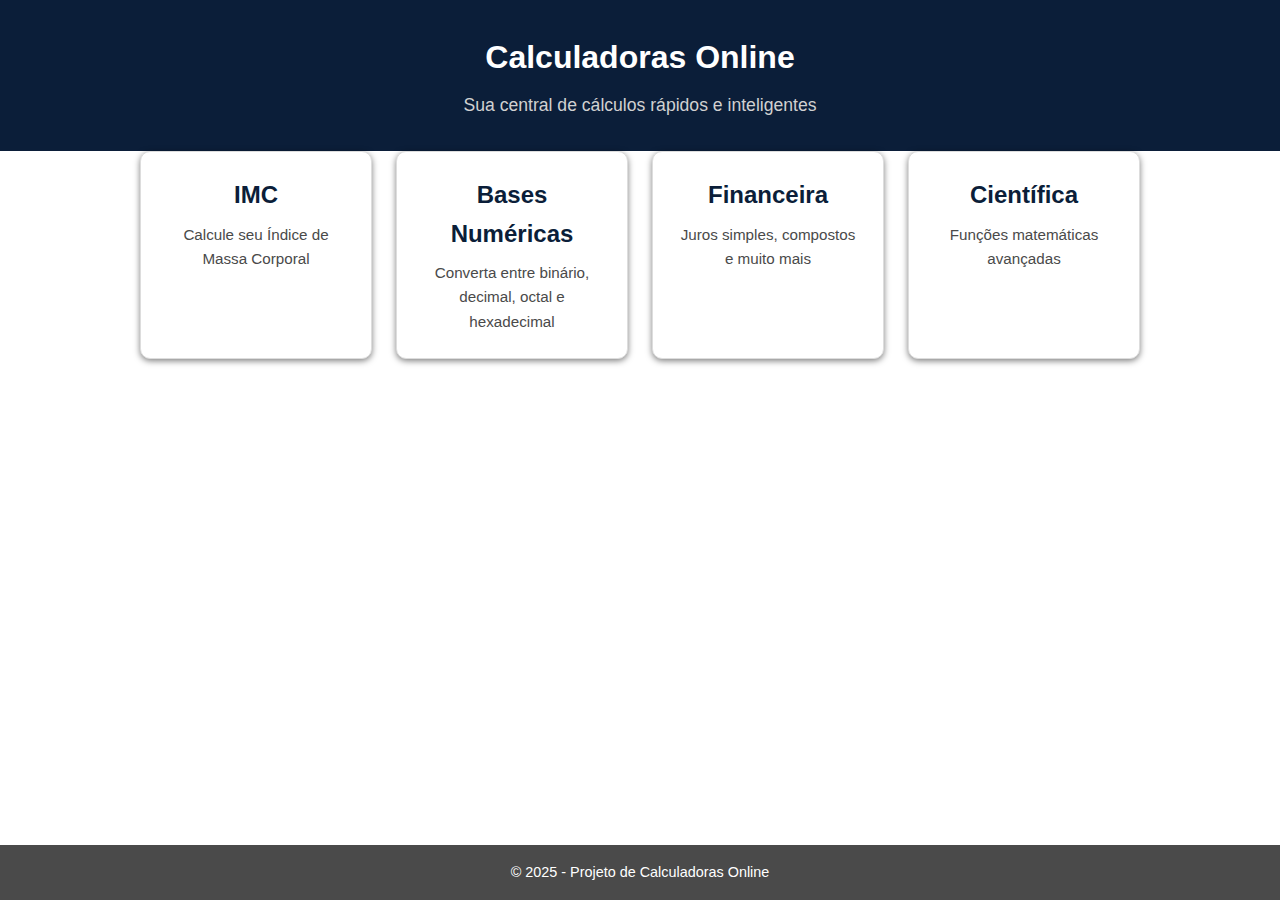
<file: index.html>
<!DOCTYPE html>
<html lang="pt-br">
<head>
  <meta charset="UTF-8">
  <meta name="viewport" content="width=device-width, initial-scale=1.0">
  <title>Calculadoras Online</title>
  <link rel="stylesheet" href="./css/style.css">
</head>
<body>
  <header>
    <div class="header-intro">
      <h1>Calculadoras Online</h1>
      <p>Sua central de cálculos rápidos e inteligentes</p>
    </div>
  </header>
                                                                                                                                                                                                                                                                                                                                                                                                                                                                                                                                                                                                                                                                                                                                                                                                                                                                                                                                                                                                                                                                                                                                                                                                                                                                                                                                                                                                                                                                 
  <main>
    <section class="cards-container">
      <a href="calculadoras/imc.html" class="card">
        <h2>IMC</h2>
        <p>Calcule seu Índice de Massa Corporal</p>
      </a>
      <a href="calculadoras/bases.html" class="card">
        <h2>Bases Numéricas</h2>
        <p>Converta entre binário, decimal, octal e hexadecimal</p>
      </a>
      <a href="calculadoras/financeira.html" class="card">
        <h2>Financeira</h2>
        <p>Juros simples, compostos e muito mais</p>
      </a>
      <a href="calculadoras/cientifica.html" class="card">
        <h2>Científica</h2>
        <p>Funções matemáticas avançadas</p>
      </a>
    </section>
  </main>

  <footer>
    <p>&copy; 2025 - Projeto de Calculadoras Online</p>
  </footer>
</body>
</html>
</file>
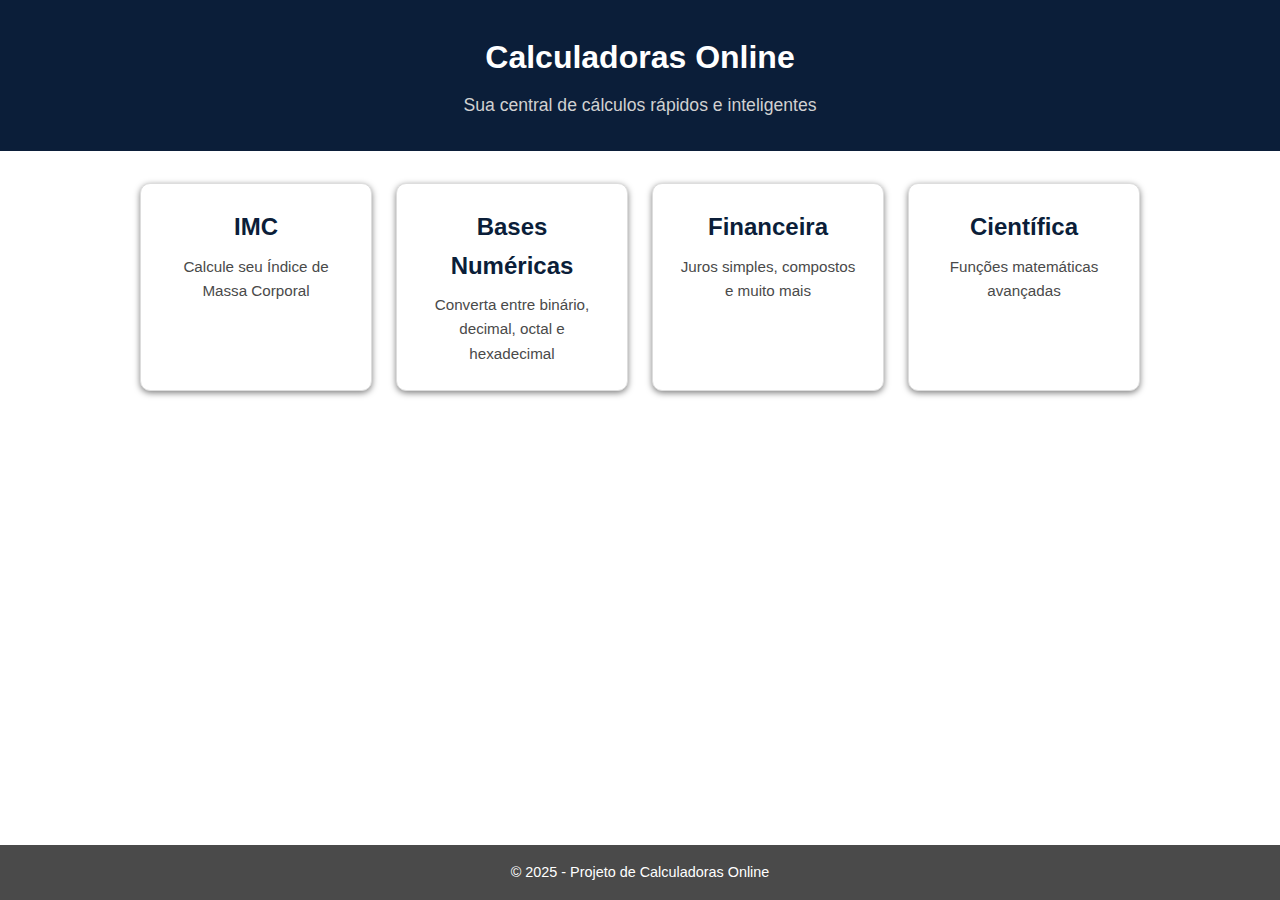
<file: Calculadoras/index.html>
<!DOCTYPE html>
<html lang="pt-br">
<head>
  <meta charset="UTF-8">
  <meta name="viewport" content="width=device-width, initial-scale=1.0">
  <title>Calculadoras Online</title>
  <link rel="stylesheet" href="./css/style.css">
</head>
<body>
  <header>
    <div class="header-intro">
      <h1>Calculadoras Online</h1>
      <p>Sua central de cálculos rápidos e inteligentes</p>
    </div>
  </header>

  <main>
    <section class="cards-container">
      <a href="calculadoras/imc.html" class="card">
        <h2>IMC</h2>
        <p>Calcule seu Índice de Massa Corporal</p>
      </a>
      <a href="calculadoras/bases.html" class="card">
        <h2>Bases Numéricas</h2>
        <p>Converta entre binário, decimal, octal e hexadecimal</p>
      </a>
      <a href="calculadoras/financeira.html" class="card">
        <h2>Financeira</h2>
        <p>Juros simples, compostos e muito mais</p>
      </a>
      <a href="calculadoras/cientifica.html" class="card">
        <h2>Científica</h2>
        <p>Funções matemáticas avançadas</p>
      </a>
    </section>
  </main>

  <footer>
    <p>&copy; 2025 - Projeto de Calculadoras Online</p>
  </footer>
</body>
</html>
</file>
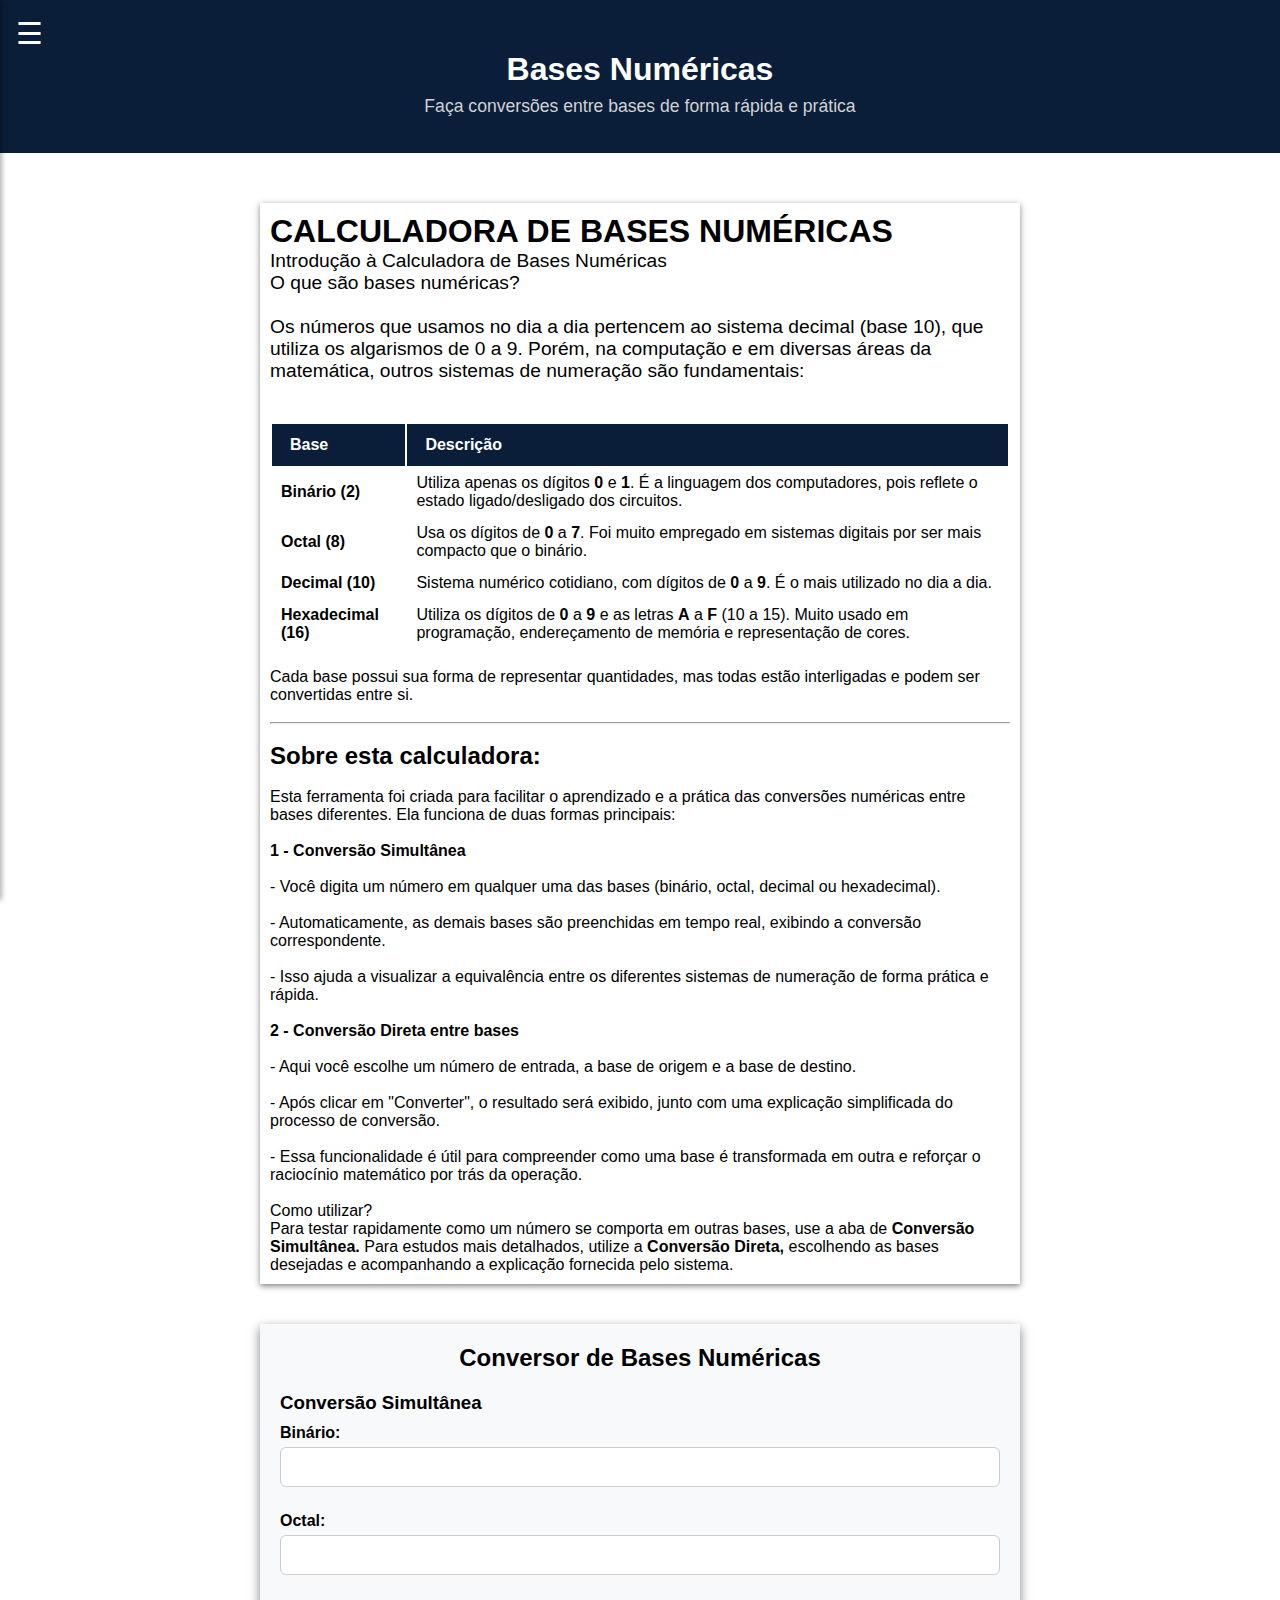
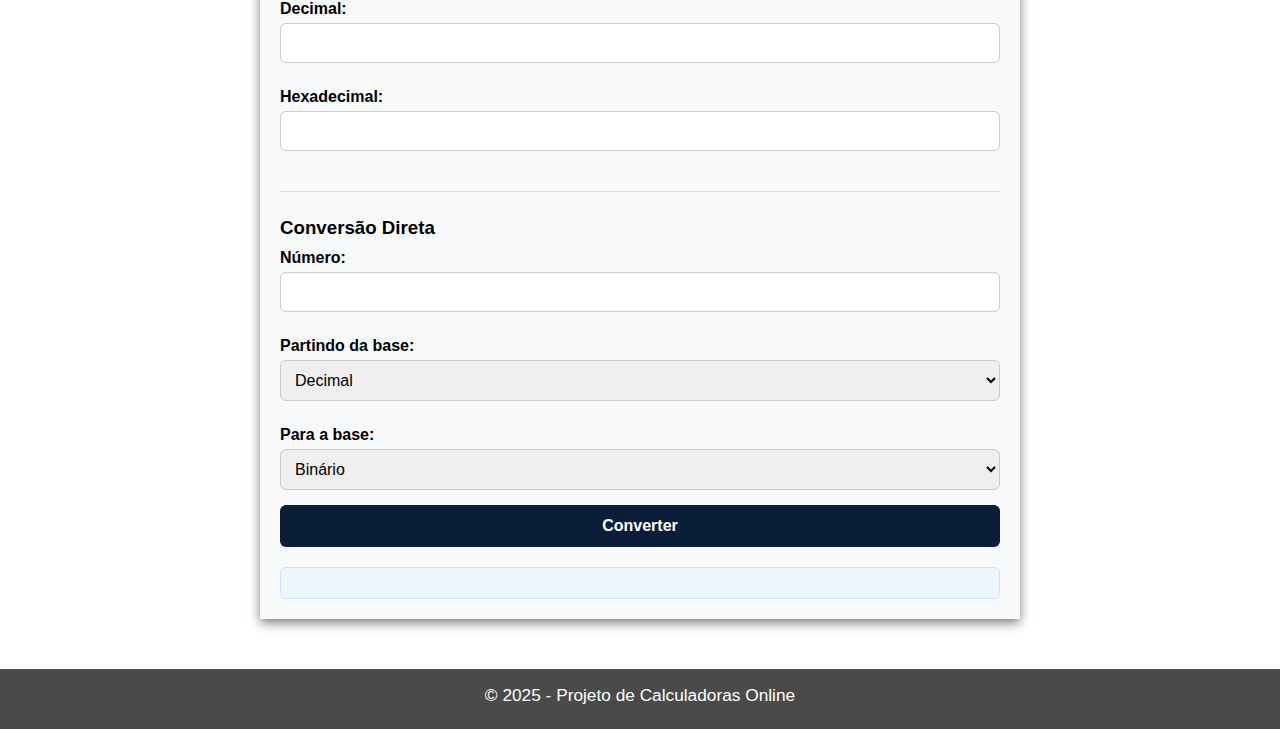
<file: calculadoras/bases.html>
<!DOCTYPE html>
<html lang="en">
<head>
    <meta charset="UTF-8">
    <meta name="viewport" content="width=device-width, initial-scale=1.0">
    <title>Bases Numéricas</title>
    <link rel="stylesheet" href="../css/style2.css">
    <link rel="stylesheet" href="../css/bases.css">
</head>
<body>
    <header>
      <nav class="menu-links" id="menuLinks">
        <div class="menu" data-menu="Início"><a href="../index.html">Início</a></div>
        <div class="menu" data-menu="IMC"><a href="./imc.html">IMC</a></div>
        <div class="menu" data-menu="Bases"><a href="./bases.html">Bases</a></div>
        <div class="menu" data-menu="Financeira"><a href="./financeira.html">Financeira</a></div>
        <div class="menu" data-menu="Científica"><a href="./cientifica.html">Científica</a></div>
      </nav>
      <div class="menu-toggle" id="menu-toggle">☰</div>
        <h1 class="h1-header">Bases Numéricas</h1>
        <p class="p-header">Faça conversões entre bases de forma rápida e prática</p>

        <nav class="sidebar" id="sidebar">
          <ul class="menu-box">
            <li class="has-submenu">
              <a href="../index.html">Início</a>
            </li>
            <li class="has-submenu">
              <a href="./imc.html">Calculadora IMC</a>
            </li>
            <li class="has-submenu">
              <a href="./bases.html">Bases Numéricas</a>
            </li>
            <li class="has-submenu">
              <a href="./financeira.html">Financeira</a>
            </li>
            <li class="has-submenu">
              <a href="./cientifica.html">Científica</a>
            </li>
          </ul>
        </nav>
    </header>
    <div id="overlay" class="overlay">

    </div>

    <main class="page-content">
      <div class="intro-layout">
        <div class="intro">
          <h1>CALCULADORA DE BASES NUMÉRICAS</h1>
          <p>Introdução à Calculadora de Bases Numéricas<br>
          O que são bases numéricas?<br><br>

          Os números que usamos no dia a dia pertencem ao sistema decimal (base 10), que utiliza os algarismos de 0 a 9.
          Porém, na computação e em diversas áreas da matemática, outros sistemas de numeração são fundamentais:<br>
          <table class="value-table">
            <thead>
              <tr>
                <th class="base-th">Base</th>
                <th class="base-th">Descrição</th>
              </tr>
            </thead>
            <tbody>
              <tr>
                <td class="base-td"><b>Binário (2)</b></td>
                <td class="base-td">Utiliza apenas os dígitos <strong>0</strong> e <strong>1</strong>. É a linguagem dos computadores, pois reflete o estado ligado/desligado dos circuitos.</td>
              </tr>
              <tr>
                <td class="base-td"><b>Octal (8)</b></td>
                <td class="base-td">Usa os dígitos de <strong>0</strong> a <strong>7</strong>. Foi muito empregado em sistemas digitais por ser mais compacto que o binário.</td>
              </tr>
              <tr>
                <td class="base-td"><b>Decimal (10)</b></td>
                <td class="base-td">Sistema numérico cotidiano, com dígitos de <strong>0</strong> a <strong>9</strong>. É o mais utilizado no dia a dia.</td>
              </tr>
              <tr>
                <td class="base-td"><b>Hexadecimal (16)</b></td>
                <td class="base-td">Utiliza os dígitos de <strong>0</strong> a <strong>9</strong> e as letras <strong>A</strong> a <strong>F</strong> (10 a 15). Muito usado em programação, endereçamento de memória e representação de cores.</td>
              </tr>
            </tbody>
          </table>
          <br>
          Cada base possui sua forma de representar quantidades, mas todas estão interligadas e podem ser convertidas entre si.<br><br>
          <hr/><br>

          <h2>Sobre esta calculadora:</h2><br>

          Esta ferramenta foi criada para facilitar o aprendizado e a prática das conversões numéricas entre bases diferentes.
          Ela funciona de duas formas principais:<br><br>

         <strong>1 - Conversão Simultânea</strong><br><br>

          - Você digita um número em qualquer uma das bases (binário, octal, decimal ou hexadecimal).<br><br>

          - Automaticamente, as demais bases são preenchidas em tempo real, exibindo a conversão correspondente. <br><br> 

          - Isso ajuda a visualizar a equivalência entre os diferentes sistemas de numeração de forma prática e rápida. <br><br>
          <strong>2 - Conversão Direta entre bases</strong><br><br>

          - Aqui você escolhe um número de entrada, a base de origem e a base de destino.<br><br>

          - Após clicar em "Converter", o resultado será exibido, junto com uma explicação simplificada do processo de conversão.<br><br>

          - Essa funcionalidade é útil para compreender como uma base é transformada em outra e reforçar o raciocínio matemático por trás da operação.<br><br>

          Como utilizar?<br>

          Para testar rapidamente como um número se comporta em outras bases, use a aba de <strong>Conversão Simultânea.</strong>
          Para estudos mais detalhados, utilize a <strong>Conversão Direta,</strong> escolhendo as bases desejadas e acompanhando a explicação fornecida pelo sistema.
        </div>
      </div>
      
      <section id="conversor-bases">
      <h2>Conversor de Bases Numéricas</h2>

      <!-- Conversão simultânea -->
      <div class="conversao-simultanea">
        <h3>Conversão Simultânea</h3>
        <label>Binário:</label>
        <input type="text" id="binario" oninput="converterSimultaneo(this.value, 'binario')">

        <label>Octal:</label>
        <input type="text" id="octal" oninput="converterSimultaneo(this.value, 'octal')">

        <label>Decimal:</label>
        <input type="text" id="decimal" oninput="converterSimultaneo(this.value, 'decimal')">

        <label>Hexadecimal:</label>
        <input type="text" id="hexadecimal" oninput="converterSimultaneo(this.value, 'hexadecimal')">
      </div>

      <hr>

      <!-- Conversão direta escolhendo bases -->
      <div class="conversao-direta">
        <h3>Conversão Direta</h3>
        <label>Número:</label>
        <input type="text" id="numeroDireto">

        <label>Partindo da base:</label>
        <select id="baseOrigem">
          <option value="2">Binário</option>
          <option value="8">Octal</option>
          <option value="10" selected>Decimal</option>
          <option value="16">Hexadecimal</option>
        </select>

        <label>Para a base:</label>
        <select id="baseDestino">
          <option value="2">Binário</option>
          <option value="8">Octal</option>
          <option value="10">Decimal</option>
          <option value="16">Hexadecimal</option>
        </select>

        <button onclick="converterDireto()">Converter</button>

        <div id="resultadoDireto"></div>
      </div>
    </section>
  </main>

    <footer>
        <p>&copy; 2025 - Projeto de Calculadoras Online</p>
    </footer>
    <script src="../js/script.js"></script>
    <script src="../js/base.js"></script>
</body>

</html>
</file>
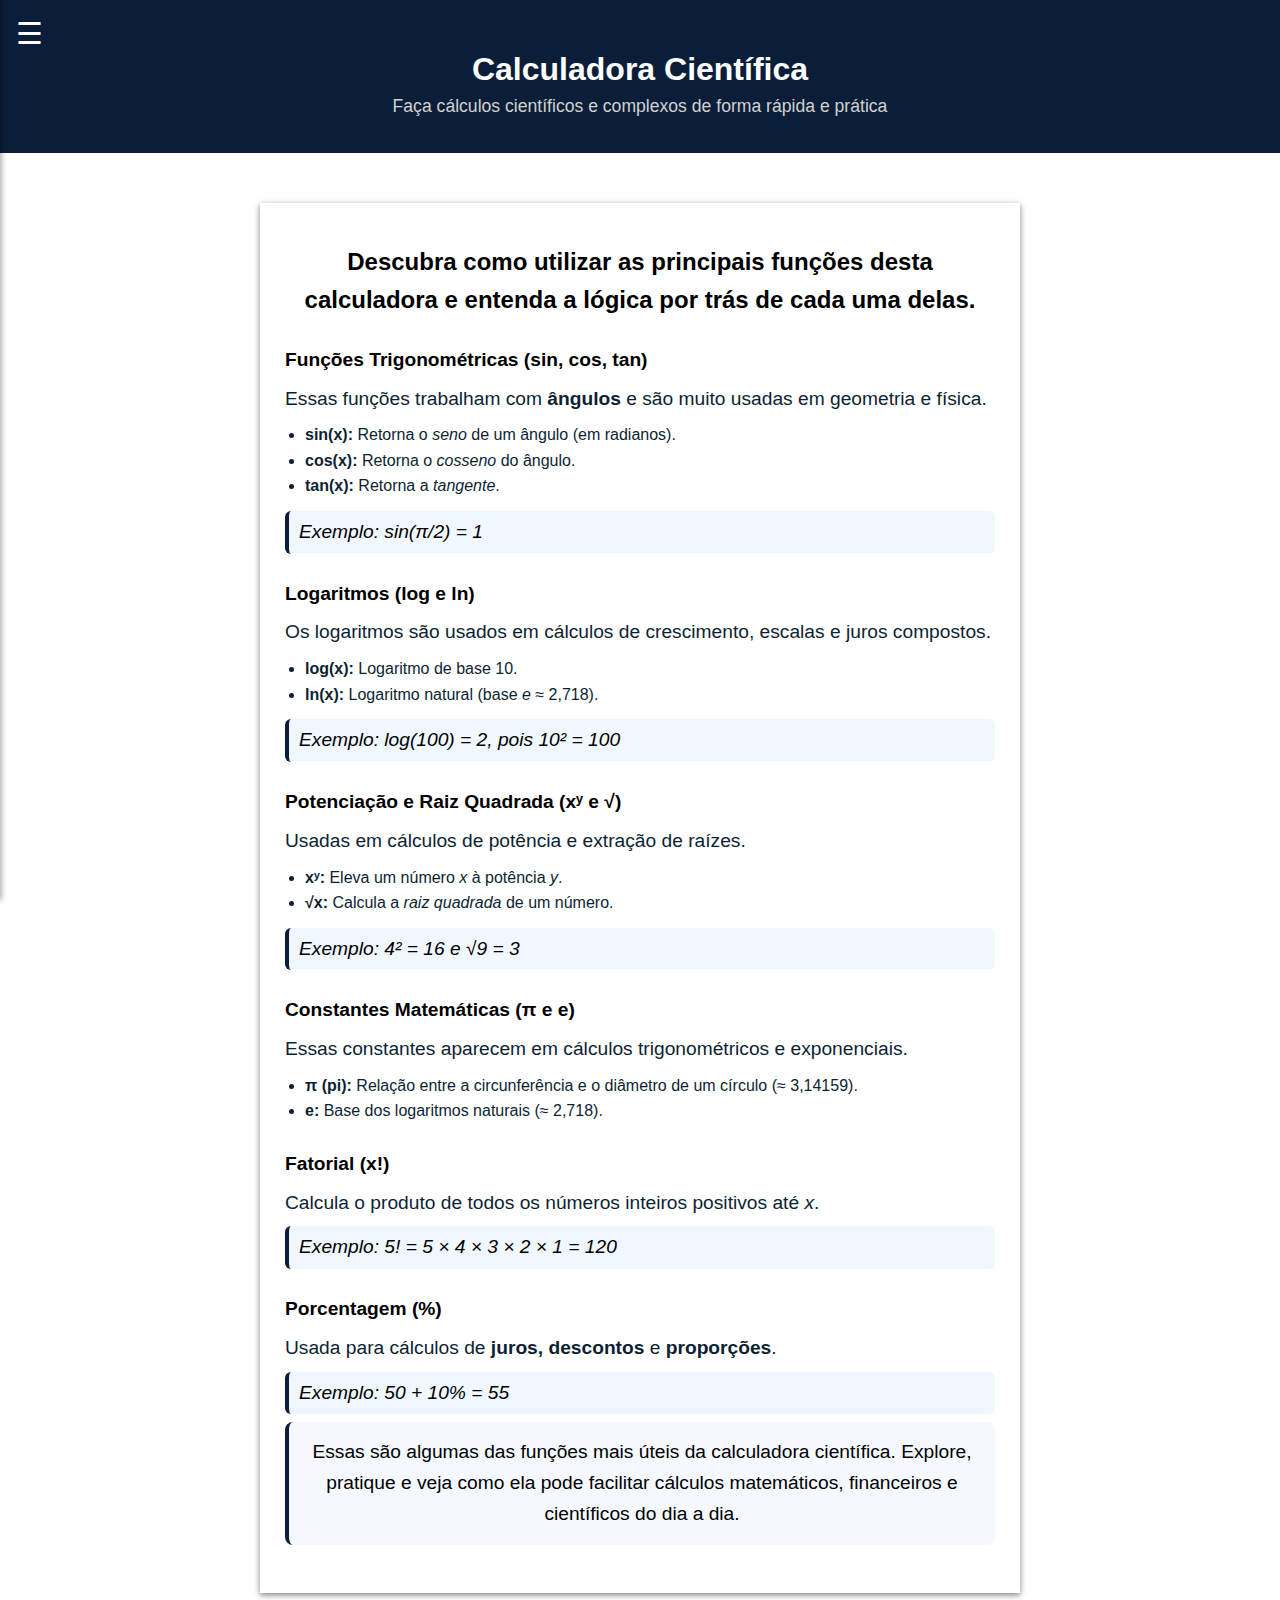
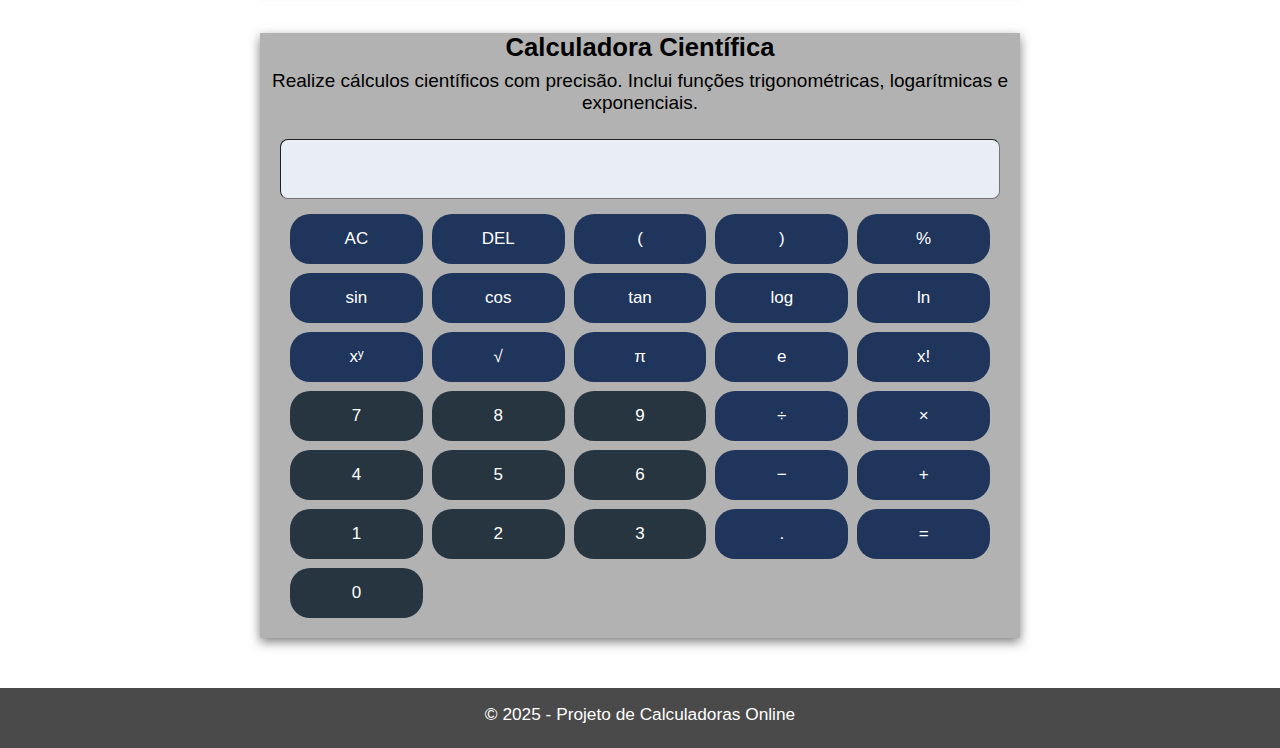
<file: calculadoras/cientifica.html>
<!DOCTYPE html>
<html lang="en">
<head>
    <meta charset="UTF-8">
    <meta name="viewport" content="width=device-width, initial-scale=1.0">
    <title>Científica</title>
    <link rel="stylesheet" href="../css/style2.css">
    <link rel="stylesheet" href="../css/cient.css">
</head>
<body>
    <header>
      <nav class="menu-links" id="menuLinks">
        <div class="menu" data-menu="Início"><a href="../index.html">Início</a></div>
        <div class="menu" data-menu="IMC"><a href="./imc.html">IMC</a></div>
        <div class="menu" data-menu="Bases"><a href="./bases.html">Bases</a></div>
        <div class="menu" data-menu="Financeira"><a href="./financeira.html">Financeira</a></div>
        <div class="menu" data-menu="Científica"><a href="./cientifica.html">Científica</a></div>
      </nav>
      <div class="menu-toggle" id="menu-toggle">☰</div>
        <h1 class="h1-header">Calculadora Científica</h1>
        <p class="p-header">Faça cálculos científicos e complexos de forma rápida e prática</p>

        <nav class="sidebar" id="sidebar">
          <ul class="menu-box">
            <li class="has-submenu">
              <a href="../index.html">Início</a>
            </li>
            <li class="has-submenu">
              <a href="./imc.html">Calculadora IMC</a>
            </li>
            <li class="has-submenu">
              <a href="./bases.html">Bases Numéricas</a>
            </li>
            <li class="has-submenu">
              <a href="./financeira.html">Financeira</a>
            </li>
            <li class="has-submenu">
              <a href="./cientifica.html">Científica</a>
            </li>
          </ul>
        </nav>
    </header>
    <div id="overlay" class="overlay">
    </div>

    <main class="page-content"> 
      <section class="intro-section">
  <h2 class="intro-subtitle">Descubra como utilizar as principais funções desta calculadora e entenda a lógica por trás de cada uma delas.</h2>

  <div class="intro-content">
    <h3>Funções Trigonométricas (sin, cos, tan)</h3>
    <p>Essas funções trabalham com <strong>ângulos</strong> e são muito usadas em geometria e física.</p>
    <ul>
      <li><strong>sin(x):</strong> Retorna o <em>seno</em> de um ângulo (em radianos).</li>
      <li><strong>cos(x):</strong> Retorna o <em>cosseno</em> do ângulo.</li>
      <li><strong>tan(x):</strong> Retorna a <em>tangente</em>.</li>
    </ul>
    <p class="example">Exemplo: sin(π/2) = 1</p>

    <h3>Logaritmos (log e ln)</h3>
    <p>Os logaritmos são usados em cálculos de crescimento, escalas e juros compostos.</p>
    <ul>
      <li><strong>log(x):</strong> Logaritmo de base 10.</li>
      <li><strong>ln(x):</strong> Logaritmo natural (base <em>e</em> ≈ 2,718).</li>
    </ul>
    <p class="example">Exemplo: log(100) = 2, pois 10² = 100</p>

    <h3>Potenciação e Raiz Quadrada (xʸ e √)</h3>
    <p>Usadas em cálculos de potência e extração de raízes.</p>
    <ul>
      <li><strong>xʸ:</strong> Eleva um número <em>x</em> à potência <em>y</em>.</li>
      <li><strong>√x:</strong> Calcula a <em>raiz quadrada</em> de um número.</li>
    </ul>
    <p class="example">Exemplo: 4² = 16 e √9 = 3</p>

    <h3>Constantes Matemáticas (π e e)</h3>
    <p>Essas constantes aparecem em cálculos trigonométricos e exponenciais.</p>
    <ul>
      <li><strong>π (pi):</strong> Relação entre a circunferência e o diâmetro de um círculo (≈ 3,14159).</li>
      <li><strong>e:</strong> Base dos logaritmos naturais (≈ 2,718).</li>
    </ul>

    <h3>Fatorial (x!)</h3>
    <p>Calcula o produto de todos os números inteiros positivos até <em>x</em>.</p>
    <p class="example">Exemplo: 5! = 5 × 4 × 3 × 2 × 1 = 120</p>

    <h3>Porcentagem (%)</h3>
    <p>Usada para cálculos de <strong>juros, descontos</strong> e <strong>proporções</strong>.</p>
    <p class="example">Exemplo: 50 + 10% = 55</p>

    <p class="final-note">
      Essas são algumas das funções mais úteis da calculadora científica. Explore, pratique e veja como ela pode facilitar cálculos matemáticos, financeiros e científicos do dia a dia.
    </p>
  </div>
</section>

      <section class="calc-container">
        <h2>Calculadora Científica</h2>
        <p class="calc-desc">Realize cálculos científicos com precisão. Inclui funções trigonométricas, logarítmicas e exponenciais.</p>

        <div class="sci-calculator">
          <input type="text" id="display" class="display" readonly>

          <div class="sci-buttons">
          <button class="btn" onclick="clearDisplay()" title="Limpar tudo">AC</button>
          <button class="btn" onclick="deleteLast()" title="Apagar último caractere">DEL</button>
          <button class="btn" onclick="appendValue('(')" title="Abrir parêntese">(</button>
          <button class="btn" onclick="appendValue(')')" title="Fechar parêntese">)</button>
          <button class="btn" onclick="appendValue('%')" title="Porcentagem">%</button>

          <button class="btn" onclick="appendValue('sin(')" title="Seno de um ângulo em radianos">sin</button>
          <button class="btn" onclick="appendValue('cos(')" title="Cosseno de um ângulo em radianos">cos</button>
          <button class="btn" onclick="appendValue('tan(')" title="Tangente de um ângulo em radianos">tan</button>
          <button class="btn" onclick="appendValue('log(')" title="Logaritmo base 10">log</button>
          <button class="btn" onclick="appendValue('ln(')" title="Logaritmo natural (base e)">ln</button>

          <button class="btn" onclick="appendValue('^')" title="Potência (x elevado a y)">xʸ</button>
          <button class="btn" onclick="appendValue('√(')" title="Raiz quadrada">√</button>
          <button class="btn" onclick="appendValue('π')" title="Constante pi (≈ 3.14159)">π</button>
          <button class="btn" onclick="appendValue('e')" title="Constante de Euler (≈ 2.718)">e</button>
          <button class="btn" onclick="appendValue('!')" title="Fatorial (n × n-1 × ...)">x!</button>

          <button class="btn-num" onclick="appendValue('7')">7</button>
          <button class="btn-num" onclick="appendValue('8')">8</button>
          <button class="btn-num" onclick="appendValue('9')">9</button>
          <button class="btn operator" onclick="appendValue('/')" title="Divisão">÷</button>

          <button class="btn operator" onclick="appendValue('*')" title="Multiplicação">×</button>
          <button class="btn-num" onclick="appendValue('4')">4</button>
          <button class="btn-num" onclick="appendValue('5')">5</button>
          <button class="btn-num" onclick="appendValue('6')">6</button>

          <button class="btn operator" onclick="appendValue('-')" title="Subtração">−</button>
          <button class="btn operator" onclick="appendValue('+')" title="Adição">+</button>
          <button class="btn-num" onclick="appendValue('1')">1</button>
          <button class="btn-num" onclick="appendValue('2')">2</button>
          <button class="btn-num" onclick="appendValue('3')">3</button>

          <button class="btn" onclick="appendValue('.')" title="Ponto decimal">.</button>
          <button class="btn equal" onclick="calculate()" title="Calcular resultado">=</button>
          <button class="btn-num" onclick="appendValue('0')">0</button>
          
         </div>
        </div>
      </section>

        
    </main>

    <footer>
        <p>&copy; 2025 - Projeto de Calculadoras Online</p>
    </footer>
    <script src="../js/script.js"></script>
    <script src="../js/cient.js"></script>
</body>

</html>
</file>
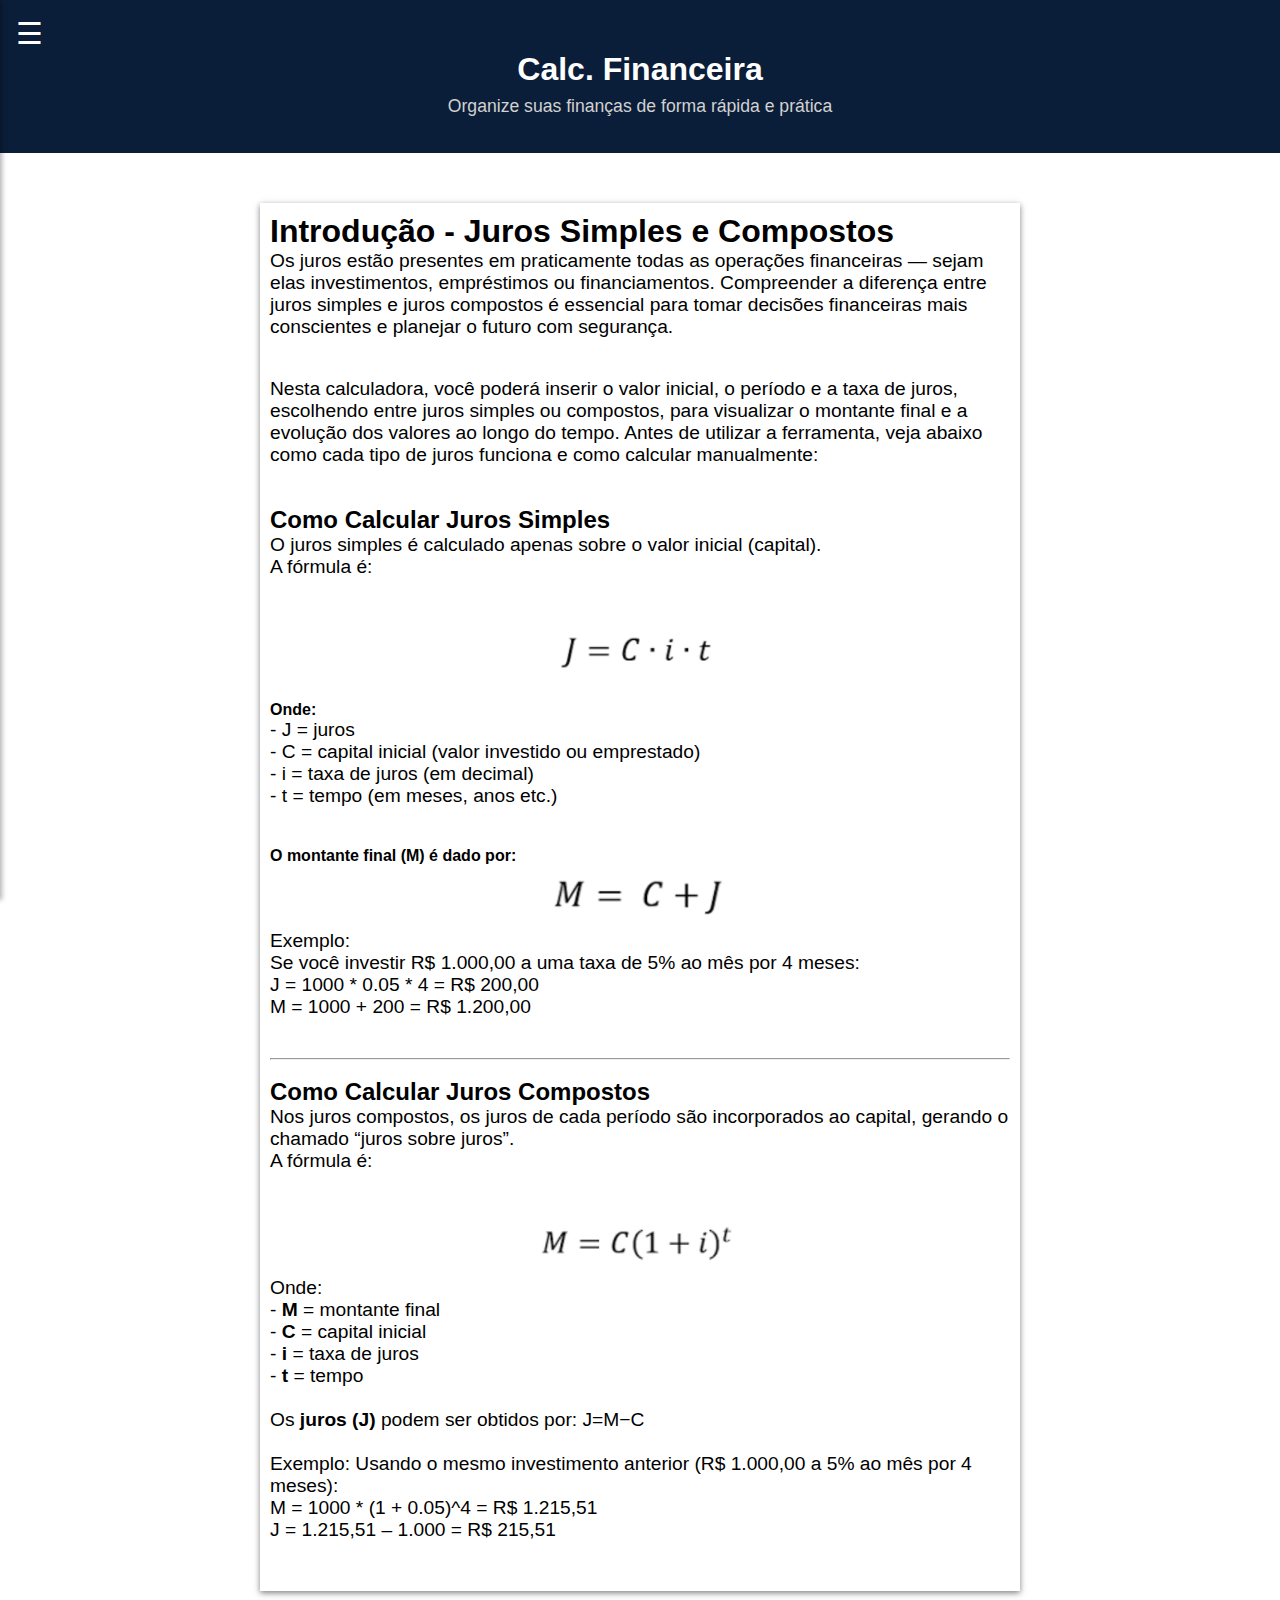
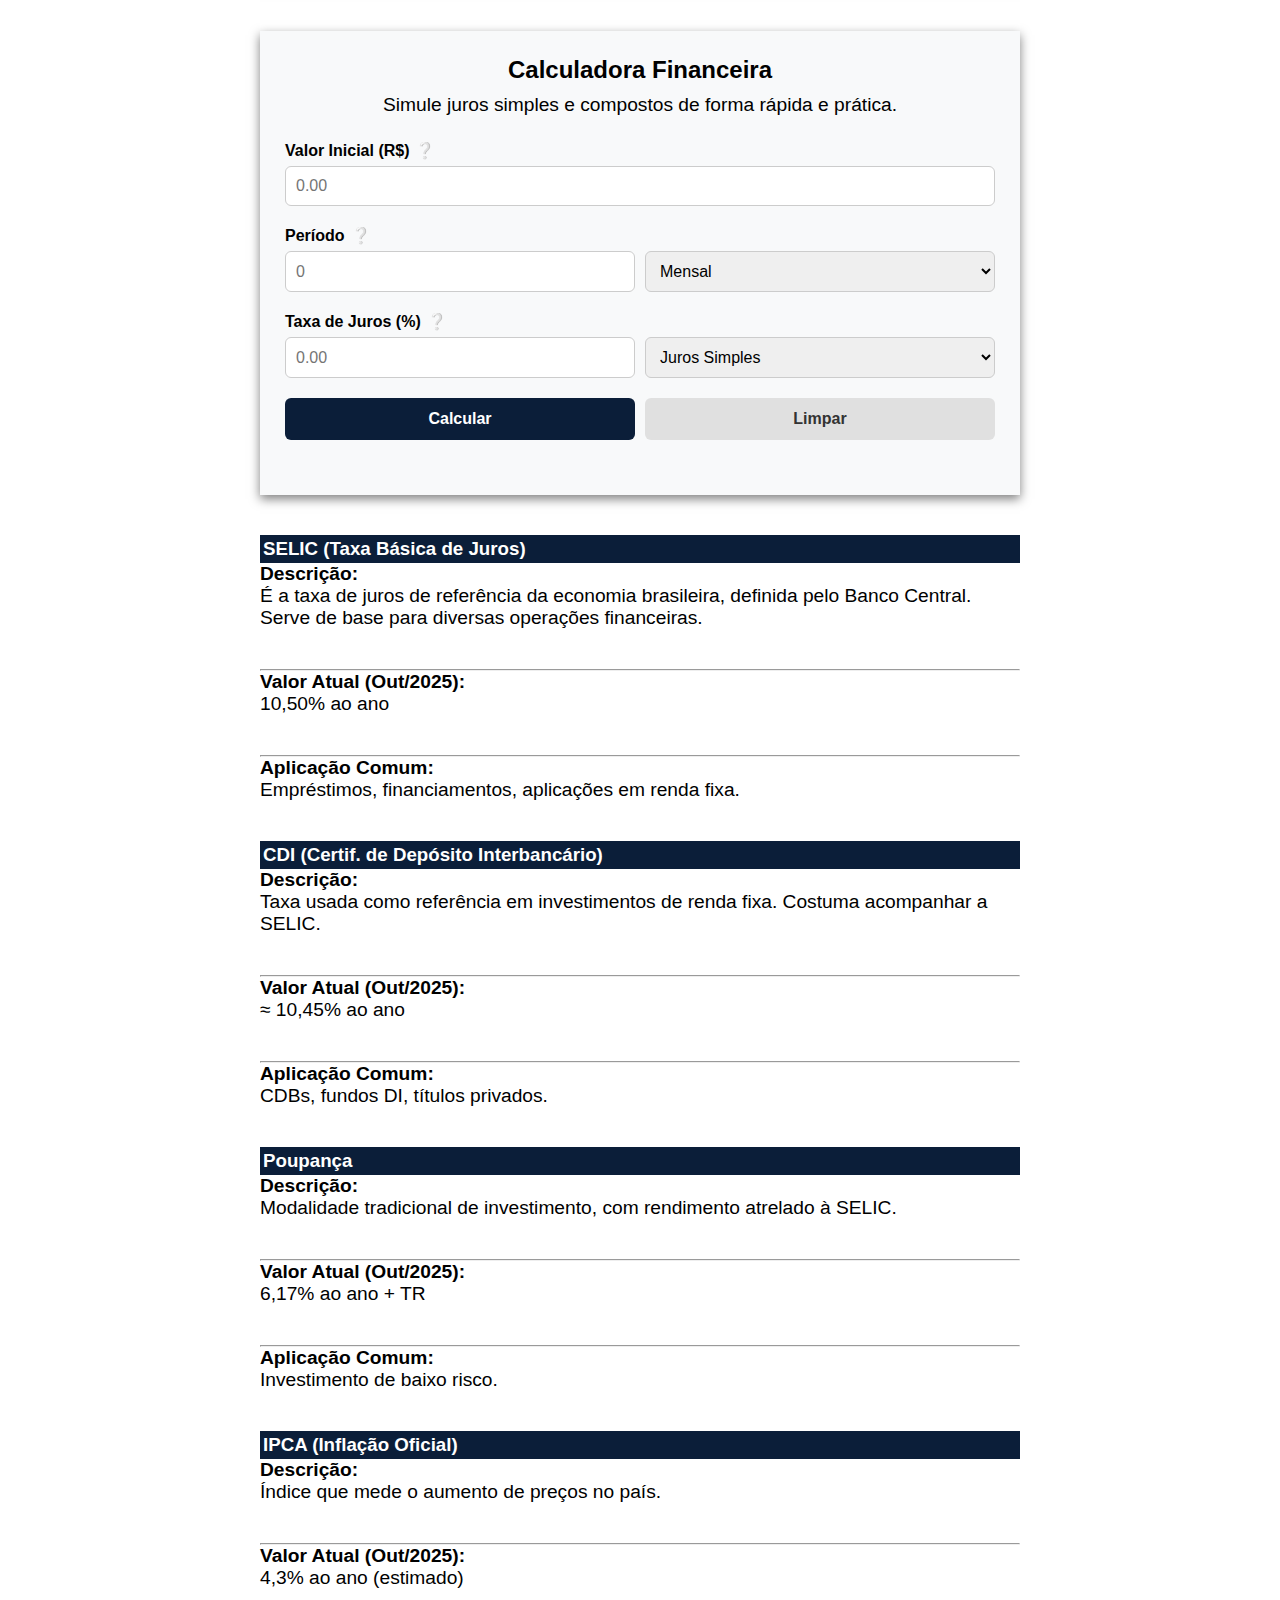
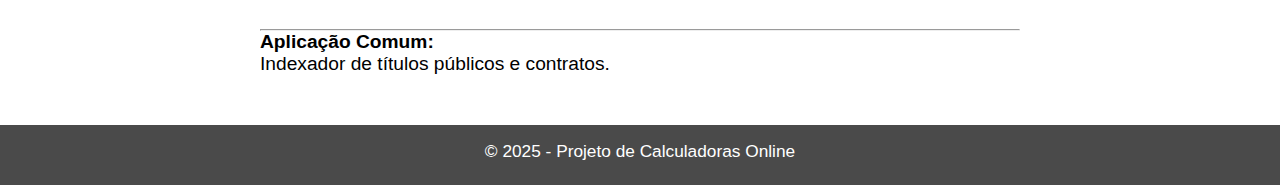
<file: calculadoras/financeira.html>
<!DOCTYPE html>
<html lang="en">
<head>
    <meta charset="UTF-8">
    <meta name="viewport" content="width=device-width, initial-scale=1.0">
    <title>Financeira</title>
    <link rel="stylesheet" href="../css/style2.css">
    <link rel="stylesheet" href="../css/fin.css">
</head>
<body>
    <header>
      <nav class="menu-links" id="menuLinks">
        <div class="menu" data-menu="Início"><a href="../index.html">Início</a></div>
        <div class="menu" data-menu="IMC"><a href="./imc.html">IMC</a></div>
        <div class="menu" data-menu="Bases"><a href="./bases.html">Bases</a></div>
        <div class="menu" data-menu="Financeira"><a href="./financeira.html">Financeira</a></div>
        <div class="menu" data-menu="Científica"><a href="./cientifica.html">Científica</a></div>
      </nav>
      <div class="menu-toggle" id="menu-toggle">☰</div>
        <h1 class="h1-header">Calc. Financeira</h1>
        <p class="p-header">Organize suas finanças de forma rápida e prática</p>

        <nav class="sidebar" id="sidebar">
          <ul class="menu-box">
            <li class="has-submenu">
              <a href="../index.html">Início</a>
            </li>
            <li class="has-submenu">
              <a href="./imc.html">Calculadora IMC</a>
            </li>
            <li class="has-submenu">
              <a href="./bases.html">Bases Numéricas</a>
            </li>
            <li class="has-submenu">
              <a href="./financeira.html">Financeira</a>
            </li>
            <li class="has-submenu">
              <a href="./cientifica.html">Científica</a>
            </li>
          </ul>
        </nav>
    </header>
    <div id="overlay" class="overlay">
    </div>

    <main class="page-content"> 
      <div class="intro-layout">
        <div class="intro">
          <h1>Introdução - Juros Simples e Compostos</h1>
          <p>Os juros estão presentes em praticamente todas as 
             operações financeiras — sejam elas investimentos, 
             empréstimos ou financiamentos. Compreender a diferença 
             entre juros simples e juros compostos é essencial 
             para tomar decisões financeiras mais conscientes 
             e planejar o futuro com segurança.</p>

          <p>Nesta calculadora, você poderá inserir o valor inicial, 
            o período e a taxa de juros, escolhendo entre juros simples 
            ou compostos, para visualizar o montante final e a evolução 
            dos valores ao longo do tempo. Antes de utilizar a ferramenta, 
            veja abaixo como cada tipo de juros funciona e como calcular 
            manualmente:</p>

            <h2>Como Calcular Juros Simples</h2>
            <p>O juros simples é calculado apenas sobre o valor inicial (capital).<br>
            A fórmula é:</p>
            <img class="juros-equacao" src="../assets/jurossimples.png" alt="equação de juros simples"><br>

            <strong>Onde:</strong>
            <p>- J = juros<br>

               - C = capital inicial (valor investido ou emprestado)<br>

               - i = taxa de juros (em decimal)<br>

               - t = tempo (em meses, anos etc.)</p>

            <strong>O montante final (M) é dado por:</strong>
            <img class="juros-equacao" src="../assets/montantefinal.png" alt="equação do montante final">
            <p>Exemplo:<br>
               Se você investir R$ 1.000,00 a uma taxa de 5% ao mês por 4 meses:<br>
               J = 1000 * 0.05 * 4 = R$ 200,00<br>
               M = 1000 + 200 = R$ 1.200,00</p>
            <hr><br>
            <h2>Como Calcular Juros Compostos</h2>
            <p>Nos juros compostos, os juros de cada período são 
               incorporados ao capital, gerando o chamado “juros sobre juros”.<br>
              A fórmula é:</p>
              <img class="juros-equacao" src="../assets/juroscompostos.png" alt="equação do juros compostos">
              <p>Onde:<br>

                - <b>M</b> = montante final<br>

                - <b>C</b> = capital inicial<br>

                - <b>i</b> = taxa de juros<br>

                - <b>t</b> = tempo<br><br>
              Os <b>juros (J)</b> podem ser obtidos por: J=M−C<br><br>
                Exemplo:
                Usando o mesmo investimento anterior (R$ 1.000,00 a 5% ao mês por 4 meses):<br>
                M = 1000 *  (1 + 0.05)^4 = R$ 1.215,51<br>
                J = 1.215,51 – 1.000 = R$ 215,51</p>
        </div>
      </div>

      <section id="calculadora-financeira">
        <h2>Calculadora Financeira</h2>
        <p>Simule juros simples e compostos de forma rápida e prática.</p>

        <form id="form-juros">
          <div class="input-group">
            <label for="valorInicial">
              Valor Inicial (R$)
              <span class="info" title="Valor inicial é o capital de partida, ou seja, o montante de dinheiro aplicado ou investido.">❔</span>
            </label>
            <input type="number" id="valorInicial" placeholder="0.00" min="0" step="0.01" required>
          </div>

          <div class="input-group">
            <label for="periodo">
              Período
              <span class="info" title="O período representa o tempo total da aplicação. Escolha a unidade desejada (mensal, trimestral, semestral ou anual).">❔</span>
            </label>
            <div class="inline-inputs">
              <input type="number" id="periodo" placeholder="0" min="0" required>
              <select id="tempo">
                <option value="mensal">Mensal</option>
                <option value="trimestral">Trimestral</option>
                <option value="semestral">Semestral</option>
                <option value="anual">Anual</option>
              </select>
            </div>
          </div>

          <div class="input-group">
            <label for="taxaJuros">
              Taxa de Juros (%)
              <span class="info" title="A taxa de juros é a porcentagem de rendimento (ou custo) aplicada em cada período.">❔</span>
            </label>
            <div class="inline-inputs">
              <input type="number" id="taxaJuros" placeholder="0.00" min="0" step="0.01" required>
              <select id="tipoJuros">
                <option value="simples">Juros Simples</option>
                <option value="compostos">Juros Compostos</option>
              </select>
            </div>
          </div>

          <div class="botoes">
            <button type="button" id="calcular">Calcular</button>
            <button type="reset" id="limpar">Limpar</button>
          </div>
        </form>

        <div id="resultado"></div>
      </section>
      <!-- ====== TABELA PADRÃO (DESKTOP) ====== -->
      <table class="value-table">
        <thead>
          <tr>
            <th class="fin-th">Taxa</th>
            <th class="fin-th">Descrição</th>
            <th class="fin-th">Valor Atual (Out/2025)</th>
            <th class="fin-th">Aplicação Comum</th>
          </tr>
        </thead>
        <tbody>
          <tr>
            <td class="fin-td"><strong>SELIC (Taxa Básica de Juros)</strong></td>
            <td class="fin-td">É a taxa de juros de referência da economia brasileira, definida pelo Banco Central. Serve de base para diversas operações financeiras.</td>
            <td class="fin-td"><strong>10,50% ao ano</strong></td>
            <td class="fin-td">Empréstimos, financiamentos, aplicações em renda fixa</td>
          </tr>
          <tr>
            <td class="fin-td"><strong>CDI (Certificado de Depósito Interbancário)</strong></td>
            <td class="fin-td">Taxa usada como referência em investimentos de renda fixa. Costuma acompanhar a SELIC.</td>
            <td class="fin-td"><strong>≈ 10,45% ao ano</strong></td>
            <td class="fin-td">CDBs, fundos DI, títulos privados</td>
          </tr>
          <tr>
            <td class="fin-td"><strong>Poupança</strong></td>
            <td class="fin-td">Modalidade tradicional de investimento, com rendimento atrelado à SELIC.</td>
            <td class="fin-td"><strong>6,17% ao ano + TR</strong></td>
            <td class="fin-td">Investimento de baixo risco</td>
          </tr>
          <tr>
            <td class="fin-td"><strong>IPCA (Inflação Oficial)</strong></td>
            <td class="fin-td">Índice que mede o aumento de preços no país.</td>
            <td class="fin-td"><strong>4,3% ao ano (estimado)</strong></td>
            <td class="fin-td">Indexador de títulos públicos e contratos</td>
          </tr>
        </tbody>
      </table>

      <!-- ====== VERSÃO MOBILE (COLAPSADA) ====== -->
      <div class="mobile-info">
        <h3 class="first-info-mobile">SELIC (Taxa Básica de Juros)</h3>
        <p><strong>Descrição: </strong><br>É a taxa de juros de referência da economia brasileira, definida pelo Banco Central. Serve de base para diversas operações financeiras.</p>
        <hr />
        <p><strong>Valor Atual (Out/2025): </strong><br>10,50% ao ano</p>
        <hr />
        <p><strong>Aplicação Comum: </strong><br>Empréstimos, financiamentos, aplicações em renda fixa.</p>

        <h3 class="first-info-mobile">CDI (Certif. de Depósito Interbancário)</h3>
        <p><strong>Descrição: </strong><br>Taxa usada como referência em investimentos de renda fixa. Costuma acompanhar a SELIC.</p>
        <hr />
        <p><strong>Valor Atual (Out/2025): </strong><br>≈ 10,45% ao ano</p>
        <hr />
        <p><strong>Aplicação Comum: </strong><br>CDBs, fundos DI, títulos privados.</p>

        <h3 class="first-info-mobile">Poupança</h3>
        <p><strong>Descrição: </strong><br>Modalidade tradicional de investimento, com rendimento atrelado à SELIC.</p>
        <hr />
        <p><strong>Valor Atual (Out/2025): </strong><br>6,17% ao ano + TR</p>
        <hr />
        <p><strong>Aplicação Comum: </strong><br>Investimento de baixo risco.</p>

        <h3 class="first-info-mobile">IPCA (Inflação Oficial)</h3>
        <p><strong>Descrição: </strong><br>Índice que mede o aumento de preços no país.</p>
        <hr />
        <p><strong>Valor Atual (Out/2025): </strong><br>4,3% ao ano (estimado)</p>
        <hr />
        <p><strong>Aplicação Comum: </strong><br>Indexador de títulos públicos e contratos.</p>
      </div>

    </main>

    <footer>
        <p>&copy; 2025 - Projeto de Calculadoras Online</p>
    </footer>
    <script src="../js/script.js"></script>
    <script src="../js/fin.js"></script>
</body>

</html>
</file>
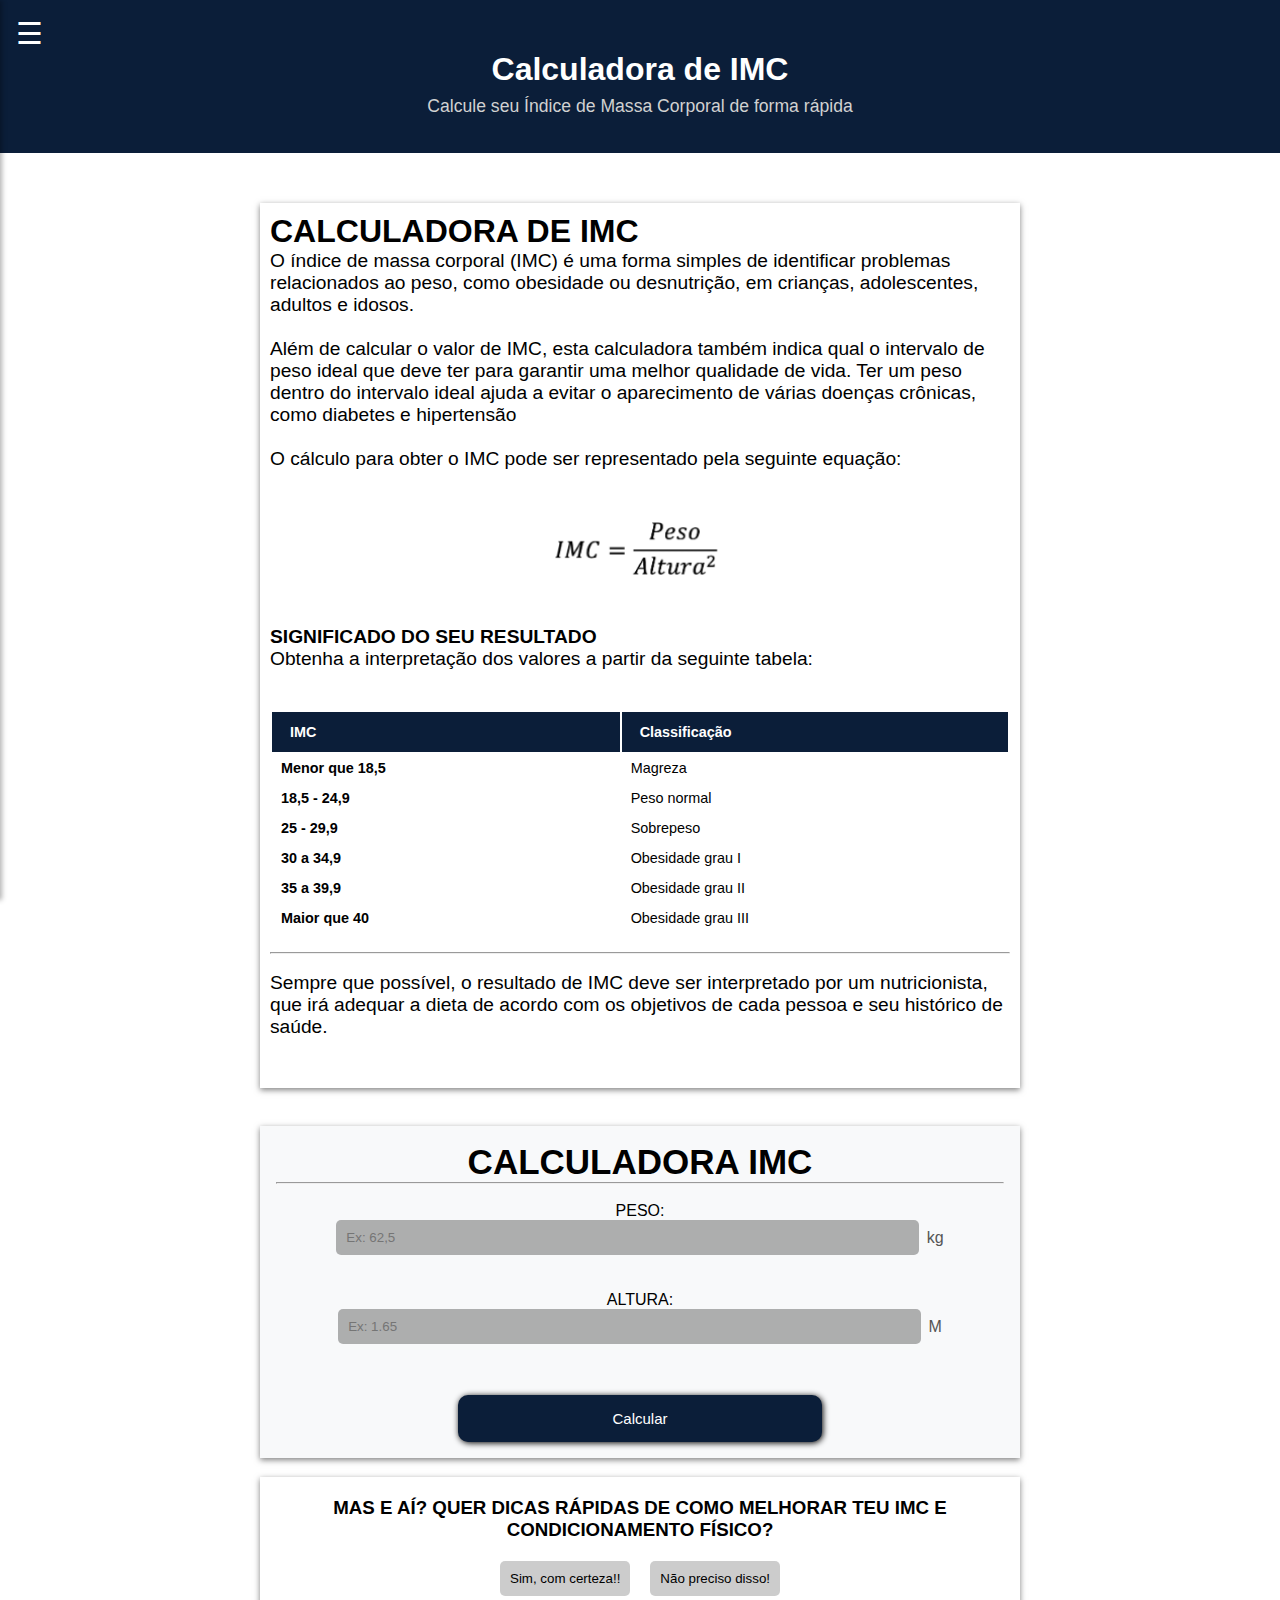
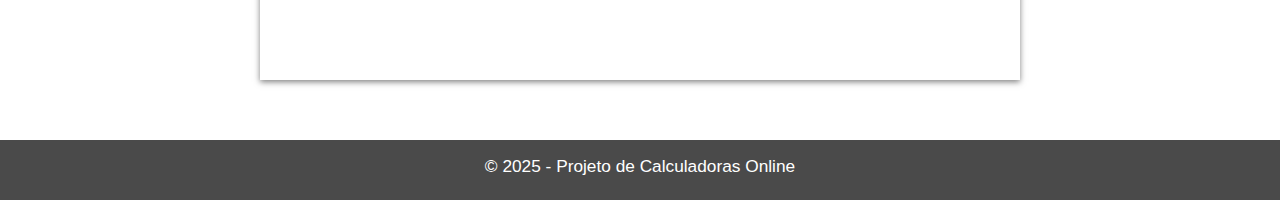
<file: calculadoras/imc.html>
<!DOCTYPE html>
<html lang="pt-br">
<head>
    <meta charset="UTF-8">
    <meta name="viewport" content="width=device-width, initial-scale=1.0">
    <title>Calculadora de IMC</title>
    <!-- <link rel="stylesheet" href="../css/style.css"> -->
    <link rel="stylesheet" href="../css/imc.css">
</head>
<body>
    <header>
      <nav class="menu-links" id="menuLinks">
        <div class="menu" data-menu="Início"><a href="../index.html">Início</a></div>
        <div class="menu" data-menu="IMC"><a href="./imc.html">IMC</a></div>
        <div class="menu" data-menu="Bases"><a href="./bases.html">Bases</a></div>
        <div class="menu" data-menu="Financeira"><a href="./financeira.html">Financeira</a></div>
        <div class="menu" data-menu="Científica"><a href="./cientifica.html">Científica</a></div>
      </nav>
      <div class="menu-toggle" id="menu-toggle">☰</div>
        <h1 class="h1-header">Calculadora de IMC</h1>
        <p class="p-header">Calcule seu Índice de Massa Corporal de forma rápida</p>

        <nav class="sidebar" id="sidebar">
          <ul class="menu-box">
            <li class="has-submenu">
              <a href="../index.html">Início</a>
            </li>
            <li class="has-submenu">
              <a href="./imc.html">Calculadora IMC</a>
            </li>
            <li class="has-submenu">
              <a href="./bases.html">Bases Numéricas</a>
            </li>
            <li class="has-submenu">
              <a href="./financeira.html">Financeira</a>
            </li>
            <li class="has-submenu">
              <a href="./cientifica.html">Científica</a>
            </li>
          </ul>
        </nav>
    </header>
    <div id="overlay" class="overlay">
    </div>

    <main class="page-content">
    <div class="intro-layout">
      <div class="intro">
          <h1>CALCULADORA DE IMC</h1>

        <p>O índice de massa corporal (IMC) é uma forma simples de identificar problemas relacionados ao peso,
        como obesidade ou desnutrição, em crianças, adolescentes, adultos e idosos.<br><br>
        Além de calcular o valor de IMC, esta calculadora também 
        indica qual o intervalo de peso ideal que deve ter para garantir uma melhor 
        qualidade de vida. Ter um peso dentro do intervalo ideal ajuda a evitar o aparecimento 
        de várias doenças crônicas, como diabetes e hipertensão
        <br><br>O cálculo para obter o IMC pode ser representado pela seguinte equação:</p>
        <img class="imc-equacao" src="../assets/equacao.png" alt="Equação de IMC">
        <br><br>
        <div class="intro-down">
          <p><strong>SIGNIFICADO DO SEU RESULTADO</strong> <br>Obtenha a interpretação dos valores a partir da seguinte tabela:</p>
          <table class="value-table">
          <tr>
            <th class="imc-th">IMC</th>
            <th class="imc-th">Classificação</th>
          </tr>
          <tr>
            <td class="imc-td"><b>Menor que 18,5</b></td>
            <td class="imc-td">Magreza</td>
          </tr>
          <tr>
            <td class="imc-td"><b>18,5 - 24,9</b></td>
            <td class="imc-td">Peso normal</td>
          </tr>
          <tr>
            <td class="imc-td"><b>25 - 29,9</b></td>
            <td class="imc-td">Sobrepeso</td>
          </tr>
          <tr>
            <td class="imc-td"><b>30 a 34,9</b></td>
            <td class="imc-td">Obesidade grau I</td>
          </tr>
          <tr>
            <td class="imc-td"><b>35 a 39,9</b></td>
            <td class="imc-td">Obesidade grau II</td>
          </tr>
          <tr>
            <td class="imc-td"><b>Maior que 40</b></td>
            <td class="imc-td">Obesidade grau III</td>
          </tr>
        </table>
        <br>
        <hr />
        <br>
        <p>Sempre que possível, o resultado de IMC 
              deve ser interpretado por um nutricionista,
              que irá adequar a dieta de acordo com os 
              objetivos de cada pessoa e seu histórico 
              de saúde.</p>
        </div>
      </div>

    </div>
    <div class="container">
      <div class="second-step">
        <h3 id="calc-title">CALCULADORA IMC</h3>
        <hr />
        
        <div class="input-info">
          <label for="peso">PESO:</label><br />
          <div class="input-group">
            <input type="text" inputmode="decimal" placeholder="Ex: 62,5" id="peso" aria-describedby="peso-hint" autocomplete="off" />
            <span class="unit">kg</span>
          </div>
          <small id="peso-hint"></small><br /><br />

          <label for="altura">ALTURA:</label><br />
          <div class="input-group">
            <input type="text" inputmode="decimal" placeholder="Ex: 1.65" id="altura" aria-describedby="altura-hint" autocomplete="off" />
            <span class="unit">M</span>
          </div>
          <small id="altura-hint"></small><br /><br />
        </div>
              
        <button class="first-button" onclick="validate()">Calcular</button>
      </div>
      <div class="final-step">
        <h3>RESULTADO!</h3>
        <p id="resultado"></p>
        <button class="first-button" onclick="go(3,2)">Calcular Novamente</button>
      </div>
    </div>
  </div><br>
  <div class="final-page">
    <div class="final-intro">
      <h3>MAS E AÍ? QUER DICAS RÁPIDAS DE COMO MELHORAR TEU IMC E CONDICIONAMENTO FÍSICO?</h3>
      <div class="final-button-layout">
        <button class="final-button-yes" id="btn-yes">Sim, com certeza!!</button>
        <button class="final-button-no" id="btn-no">Não preciso disso!</button>
      </div><br>

      <div class="button-yes">
        <img class="gif-img" src="../assets/giphy.gif" alt="arnold">
        <p class="p-gif">BOA! Independente da sua categoria, é extremamente importante que você cuide
          do seu condicionamento físico e da sua alimentação de forma regular. Para que
          você não tenha problemas no futuro.
        </p>
        <p>Bora direto ao ponto. Melhorar o IMC (Índice de Massa Corporal) e o 
          condicionamento físico não depende só da idade, mas sim de 3 pilares 
          principais: alimentação, exercício e descanso.</p>

          <div class="mobile-info">
            <h3 class="first-info-mobile">ALIMENTAÇÃO</h3>
            <p><strong>CONTROLE DE CALORIAS: </strong><br>Se o objetivo é baixar o IMC, precisa gastar mais do que consome; se for ganhar massa magra, ajustar para um leve superávit.</p>
            <hr/>
            <p><strong>PROTEÍNAS: </strong><br>Carnes magras, ovos, feijão, lentilha, whey (se for usar suplemento). Proteína ajuda no ganho de músculo e na saciedade.</p>
            <hr/>
            <p><strong>CARBOIDRATOS INTELIGENTES: </strong><br>Arroz integral, batata-doce, mandioca, aveia, frutas. Evita exagero de ultraprocessados.</p>
            <hr/>
            <p><strong>GORDURAS BOAS: </strong><br>Azeite, castanhas, abacate, sementes.</p>
            <hr/>
            <p><strong>HIDRATAÇÃO: </strong><br>30–35ml de água por kg de peso.</p>


            <h3 class="first-info-mobile">EXERCÍCIOS</h3>
            <p><strong>CÁRDIO (CONDICIONAMENTO): </strong><br>Corrida leve, caminhada, bike, natação, jump rope. Começa leve e aumenta a intensidade com o tempo.</p>
            <hr/>
            <p><strong>FORÇA (GANHO DE MASSA E METABOLISMO ACELERADO): </strong><br>Musculação, calistenia, crossfit. Ajuda a melhorar composição corporal (mesmo sem grande perda de peso na balança).</p>
            <hr/>
            <p><strong>MOBILIDADE E ALONGAMENTO: </strong><br>Yoga, alongamentos dinâmicos. Evita lesão e melhora performance</p>
            <hr/>
            <p><strong>CONSISTÊNCIA: </strong><br>Azeite, castanhas, abacate, sementes.</p>

            <h3 class="first-info-mobile">DESCANSO</h3>
            <p><strong>SONO: </strong><br>7 a 9h por noite. É no sono que o corpo recupera e constrói músculo.</p>
            <hr/>
            <p><strong>ESTRESSE: </strong><br>Controlar ansiedade ajuda a manter disciplina na dieta e treino.</p>
            <hr/>
            <p><strong>ROTINA: </strong><br>Pequenas mudanças diárias esforço extremo por pouco tempo.</p>
            <hr/>
            <p><strong>EXAGERO: </strong><br>Azeite, castanhas, abacate, sementes.</p>
          </div>
          
          <div class="table-container">
            <table class="info-table">
            <tr>
              <th class="first-info-th" colspan="5">ALIMENTAÇÃO</th>
            </tr>
            <tr>
              <th class="second-info-th">Controle de calorias</th>
              <th class="second-info-th">Proteínas</th>
              <th class="second-info-th">Carboidratos inteligentes</th>
              <th class="second-info-th">Gorduras boas</th>
              <th class="second-info-th">Hidratação</th>
            </tr>
            <tr>
              <td class="info-td">Se o objetivo é baixar o IMC, <br>precisa gastar mais do que consome; se for <br>ganhar massa magra, ajustar para um <br>leve superávit.</td>
              <td class="info-td">Carnes magras, ovos, feijão, <br>lentilha, whey (se for usar suplemento). <br>Proteína ajuda no ganho <br>de músculo e na saciedade.</td>
              <td class="info-td">Arroz integral, batata-doce, <br>mandioca, aveia, frutas. <br>Evita exagero de ultraprocessados.</td>
              <td class="info-td">Azeite, castanhas, <br>abacate, sementes.</td>
              <td class="info-td">30–35ml de água <br>por kg de peso.</td>
            </tr>
            </table>
            <br><br><br>
    
            <table class="info-table">
            <tr>
              <th class="first-info-th" colspan="4">EXERCÍCIOS</th>
            </tr>
            <tr>
              <th class="second-info-th">Cardio (condicionamento)</th>
              <th class="second-info-th">Força (ganho de massa e metabolismo mais acelerado)</th>
              <th class="second-info-th">Mobilidade e alongamento</th>
              <th class="second-info-th">Consistência</th>
            </tr>
            <tr>
              <td class="info-td">Corrida leve, caminhada, bike, natação, jump rope. Começa leve e aumenta <br>a intensidade com <br>o tempo.</td>
              <td class="info-td">Musculação, calistenia, crossfit. <BR>Ajuda a melhorar composição corporal (mesmo sem grande perda de peso na balança).</td>
              <td class="info-td">Yoga, alongamentos dinâmicos. Evita lesão e melhora performance.</td>
              <td class="info-td">Mínimo de 150 minutos de atividade moderada por semana (OMS), ou 75 de alta intensidade.</td>
            </tr>
            </table>
            <br><br><br>
    
            <table class="info-table">
            <tr>
              <th class="first-info-th" colspan="4">DESCANSO</th>
            </tr>
            <tr>
              <th class="second-info-th">Sono</th>
              <th class="second-info-th">Estresse</th>
              <th class="second-info-th">Rotina</th>
              <th class="second-info-th">Exagero</th>
            </tr>
            <tr>
              <td class="info-td">7 a 9h por noite. É no sono que <br>o corpo recupera e constrói músculo.</td>
              <td class="info-td">Controlar ansiedade ajuda a manter <br>disciplina na dieta e treino.</td>
              <td class="info-td">Pequenas mudanças diárias <br>> esforço extremo por pouco tempo.</td>
              <td class="info-td">Treinar em excesso pode aumentar <BR>o estresse e o nível de cortisol, <BR>prejudicando seus objetivos. </td>                   
            </tr>
            </table>
        </div>  
        <br>
        <p class="p-final"><b>Resumindo:</b> alimentação equilibrada + treino constante + descanso de qualidade = melhora do IMC e condicionamento físico em qualquer idade.</p>
      </div>
      <div class="other-page">
    <div class="button-no">
      <img class="gif-img-2" src="../assets/arnold.jpeg">
    </div>
      <h2>Calma lá! Como assim não precisa?!!</h2>
      <p>IMC e o condicionamento físico não são só papo de academia!</p>
      <p>O IMC dá uma noção básica se o peso tá adequado pra tua altura, não é perfeito, 
        mas já mostra se pode rolar algum risco de saúde. E o condicionamento físico é mais 
        importante ainda: não é só correr ou pegar peso, é ter fôlego, disposição, coração e pulmão 
        funcionando bem. Quando a gente se cuida, a chance de ter pressão alta, diabetes, 
        cansaço exagerado ou até problemas no futuro cai muito.</p>
        <p>Então, não é questão de estética, é questão de viver melhor e com mais qualidade. É tipo manutenção preventiva: 
        cuida agora pra não ter que consertar depois.”</p>
      <p>E aí, qual vai ser?</p>
  </div> 
    </div>
  </div>
  
</main>
    <footer>
        <p>&copy; 2025 - Projeto de Calculadoras Online</p>
    </footer>

    <script src="../js/imc.js"></script>
</body>
</html>
</file>
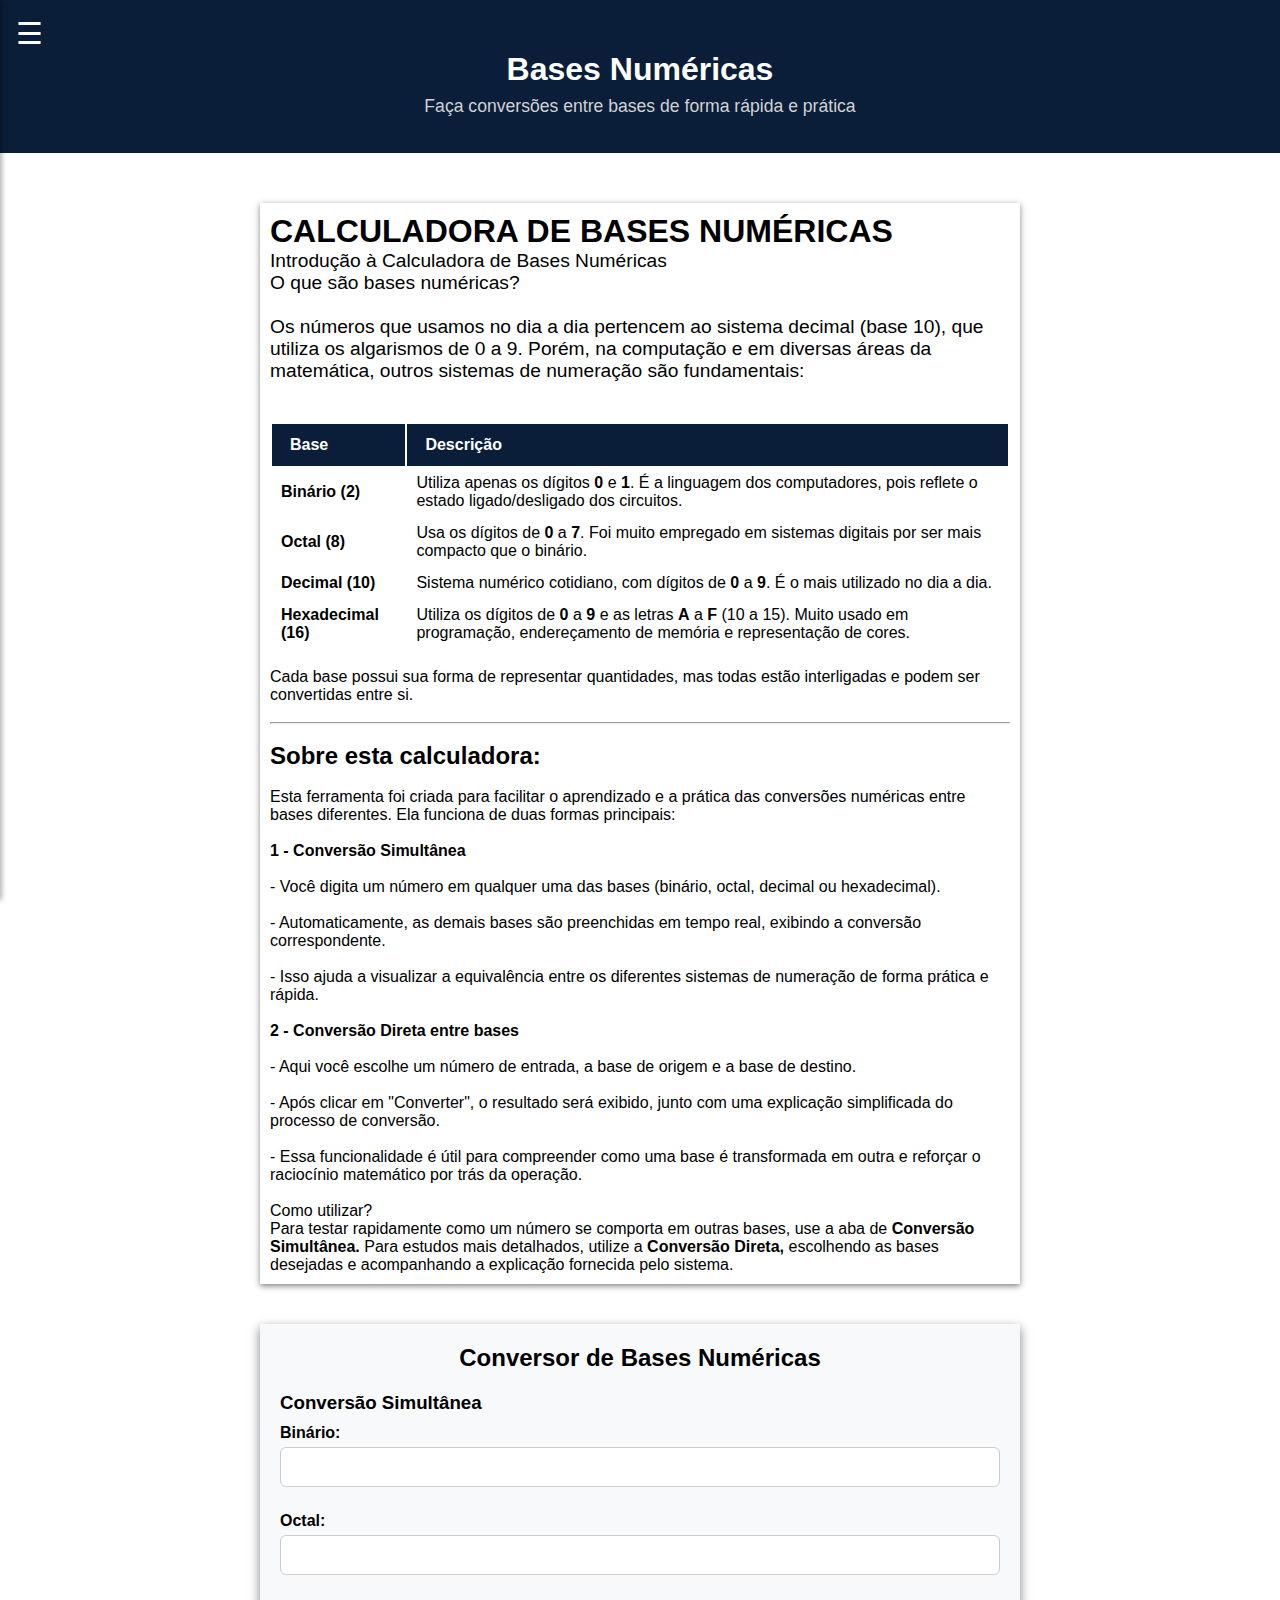
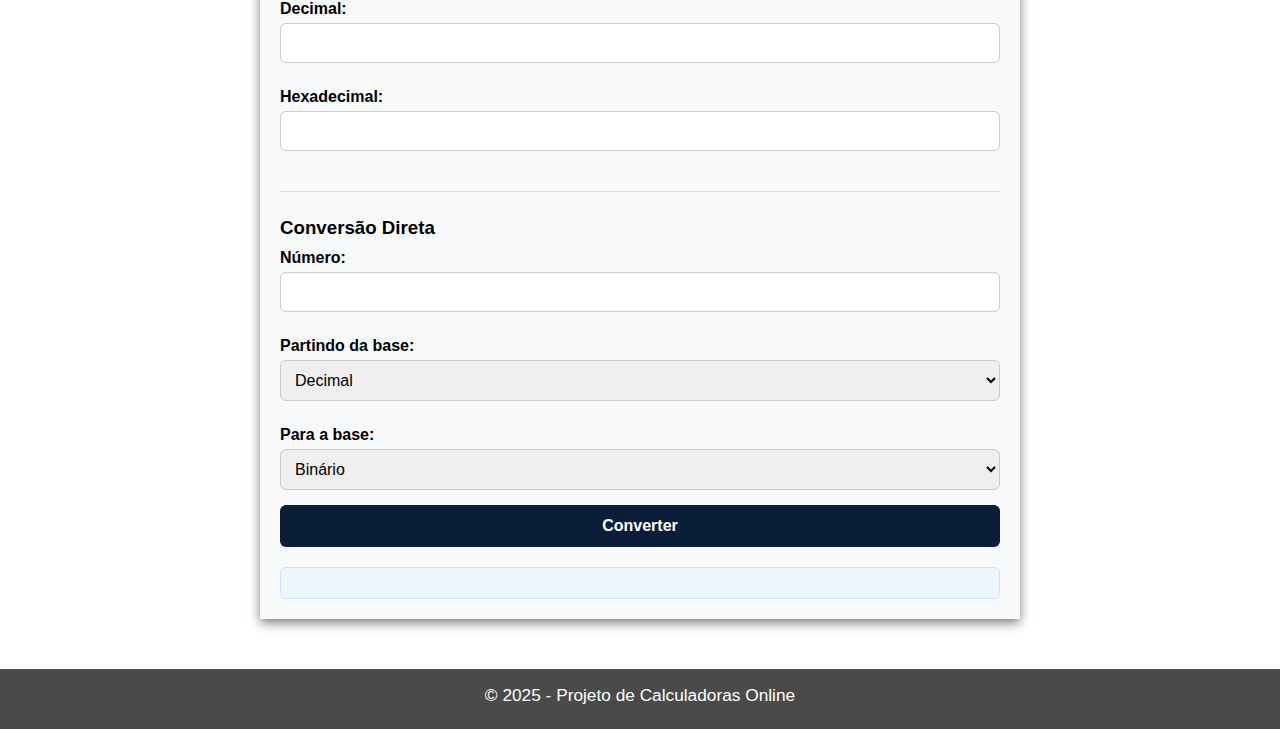
<file: Calculadoras/calculadoras/bases.html>
<!DOCTYPE html>
<html lang="en">
<head>
    <meta charset="UTF-8">
    <meta name="viewport" content="width=device-width, initial-scale=1.0">
    <title>Bases Numéricas</title>
    <link rel="stylesheet" href="../css/style2.css">
    <link rel="stylesheet" href="../css/bases.css">
</head>
<body>
    <header>
      <nav class="menu-links" id="menuLinks">
        <div class="menu" data-menu="Início"><a href="../index.html">Início</a></div>
        <div class="menu" data-menu="IMC"><a href="./imc.html">IMC</a></div>
        <div class="menu" data-menu="Bases"><a href="./bases.html">Bases</a></div>
        <div class="menu" data-menu="Financeira"><a href="./financeira.html">Financeira</a></div>
        <div class="menu" data-menu="Científica"><a href="./cientifica.html">Científica</a></div>
      </nav>
      <div class="menu-toggle" id="menu-toggle">☰</div>
        <h1>Bases Numéricas</h1>
        <p>Faça conversões entre bases de forma rápida e prática</p>

        <nav class="sidebar" id="sidebar">
          <ul class="menu-box">
            <li class="has-submenu">
              <a href="../index.html">Início</a>
            </li>
            <li class="has-submenu">
              <a href="./imc.html">Calculadora IMC</a>
            </li>
            <li class="has-submenu">
              <a href="./bases.html">Bases Numéricas</a>
            </li>
            <li class="has-submenu">
              <a href="./financeira.html">Financeira</a>
            </li>
            <li class="has-submenu">
              <a href="./cientifica.html">Científica</a>
            </li>
            <li class="has-submenu">
              <a href="./geometrica.html">Geometria</a>
            </li>
          </ul>
        </nav>
    </header>
    <div id="overlay" class="overlay">

    </div>

    <main class="page-content">
      <div class="intro-layout">
        <div class="intro">
          <h1>CALCULADORA DE BASES NUMÉRICAS</h1>
          <p>Introdução à Calculadora de Bases Numéricas<br>
          O que são bases numéricas?<br><br>

          Os números que usamos no dia a dia pertencem ao sistema decimal (base 10), que utiliza os algarismos de 0 a 9.
          Porém, na computação e em diversas áreas da matemática, outros sistemas de numeração são fundamentais:<br>
          <table class="value-table">
            <thead>
              <tr>
                <th class="base-th">Base</th>
                <th class="base-th">Descrição</th>
              </tr>
            </thead>
            <tbody>
              <tr>
                <td class="base-td"><b>Binário (2)</b></td>
                <td class="base-td">Utiliza apenas os dígitos <strong>0</strong> e <strong>1</strong>. É a linguagem dos computadores, pois reflete o estado ligado/desligado dos circuitos.</td>
              </tr>
              <tr>
                <td class="base-td"><b>Octal (8)</b></td>
                <td class="base-td">Usa os dígitos de <strong>0</strong> a <strong>7</strong>. Foi muito empregado em sistemas digitais por ser mais compacto que o binário.</td>
              </tr>
              <tr>
                <td class="base-td"><b>Decimal (10)</b></td>
                <td class="base-td">Sistema numérico cotidiano, com dígitos de <strong>0</strong> a <strong>9</strong>. É o mais utilizado no dia a dia.</td>
              </tr>
              <tr>
                <td class="base-td"><b>Hexadecimal (16)</b></td>
                <td class="base-td">Utiliza os dígitos de <strong>0</strong> a <strong>9</strong> e as letras <strong>A</strong> a <strong>F</strong> (10 a 15). Muito usado em programação, endereçamento de memória e representação de cores.</td>
              </tr>
            </tbody>
          </table>
          <br>
          Cada base possui sua forma de representar quantidades, mas todas estão interligadas e podem ser convertidas entre si.<br><br>
          <hr/><br>

          <h2>Sobre esta calculadora:</h2><br>

          Esta ferramenta foi criada para facilitar o aprendizado e a prática das conversões numéricas entre bases diferentes.
          Ela funciona de duas formas principais:<br><br>

         <strong>1 - Conversão Simultânea</strong><br><br>

          - Você digita um número em qualquer uma das bases (binário, octal, decimal ou hexadecimal).<br><br>

          - Automaticamente, as demais bases são preenchidas em tempo real, exibindo a conversão correspondente. <br><br> 

          - Isso ajuda a visualizar a equivalência entre os diferentes sistemas de numeração de forma prática e rápida. <br><br>
          <strong>2 - Conversão Direta entre bases</strong><br><br>

          - Aqui você escolhe um número de entrada, a base de origem e a base de destino.<br><br>

          - Após clicar em "Converter", o resultado será exibido, junto com uma explicação simplificada do processo de conversão.<br><br>

          - Essa funcionalidade é útil para compreender como uma base é transformada em outra e reforçar o raciocínio matemático por trás da operação.<br><br>

          Como utilizar?<br>

          Para testar rapidamente como um número se comporta em outras bases, use a aba de <strong>Conversão Simultânea.</strong>
          Para estudos mais detalhados, utilize a <strong>Conversão Direta,</strong> escolhendo as bases desejadas e acompanhando a explicação fornecida pelo sistema.
        </div>
      </div>
      
      <section id="conversor-bases">
      <h2>Conversor de Bases Numéricas</h2>

      <!-- Conversão simultânea -->
      <div class="conversao-simultanea">
        <h3>Conversão Simultânea</h3>
        <label>Binário:</label>
        <input type="text" id="binario" oninput="converterSimultaneo(this.value, 'binario')">

        <label>Octal:</label>
        <input type="text" id="octal" oninput="converterSimultaneo(this.value, 'octal')">

        <label>Decimal:</label>
        <input type="text" id="decimal" oninput="converterSimultaneo(this.value, 'decimal')">

        <label>Hexadecimal:</label>
        <input type="text" id="hexadecimal" oninput="converterSimultaneo(this.value, 'hexadecimal')">
      </div>

      <hr>

      <!-- Conversão direta escolhendo bases -->
      <div class="conversao-direta">
        <h3>Conversão Direta</h3>
        <label>Número:</label>
        <input type="text" id="numeroDireto">

        <label>Partindo da base:</label>
        <select id="baseOrigem">
          <option value="2">Binário</option>
          <option value="8">Octal</option>
          <option value="10" selected>Decimal</option>
          <option value="16">Hexadecimal</option>
        </select>

        <label>Para a base:</label>
        <select id="baseDestino">
          <option value="2">Binário</option>
          <option value="8">Octal</option>
          <option value="10">Decimal</option>
          <option value="16">Hexadecimal</option>
        </select>

        <button onclick="converterDireto()">Converter</button>

        <div id="resultadoDireto"></div>
      </div>
    </section>
  </main>

    <footer>
        <p>&copy; 2025 - Projeto de Calculadoras Online</p>
    </footer>
    <script src="../js/script.js"></script>
    <script src="../js/base.js"></script>
</body>
</html>
</file>
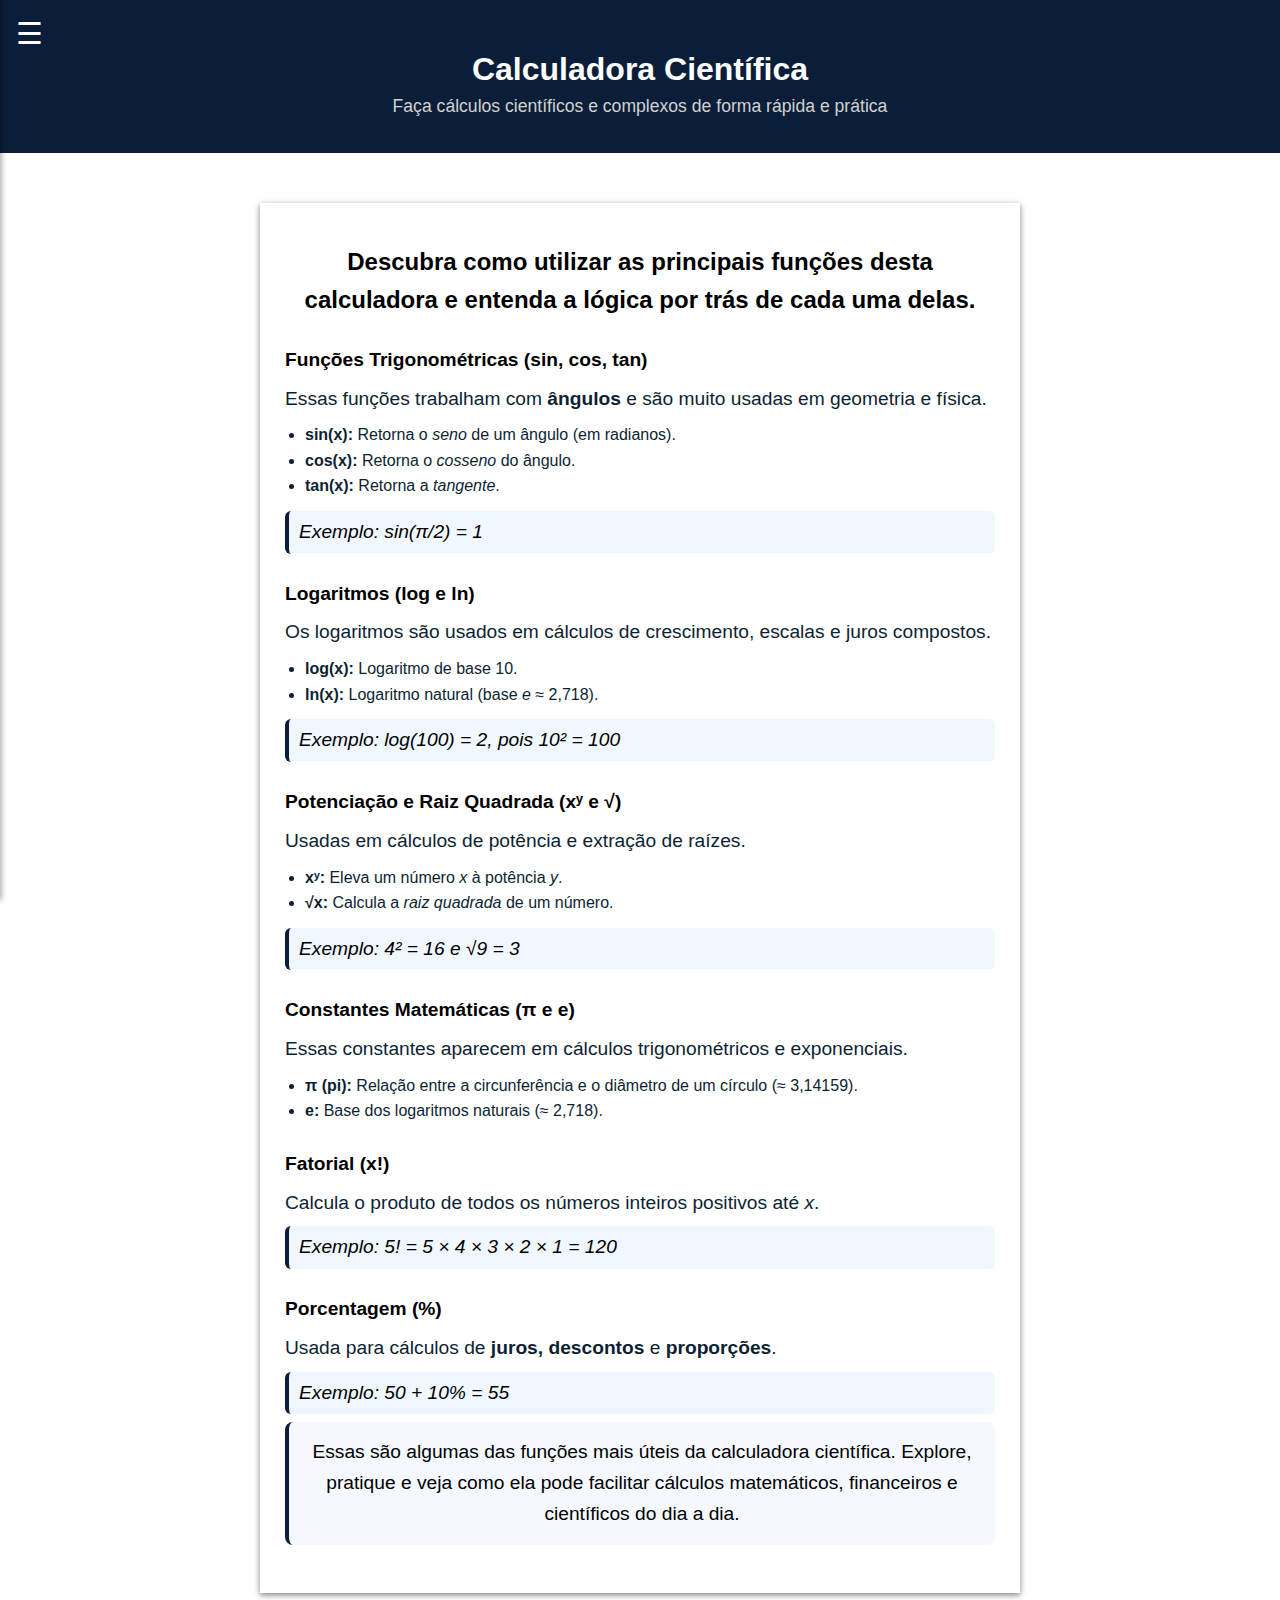
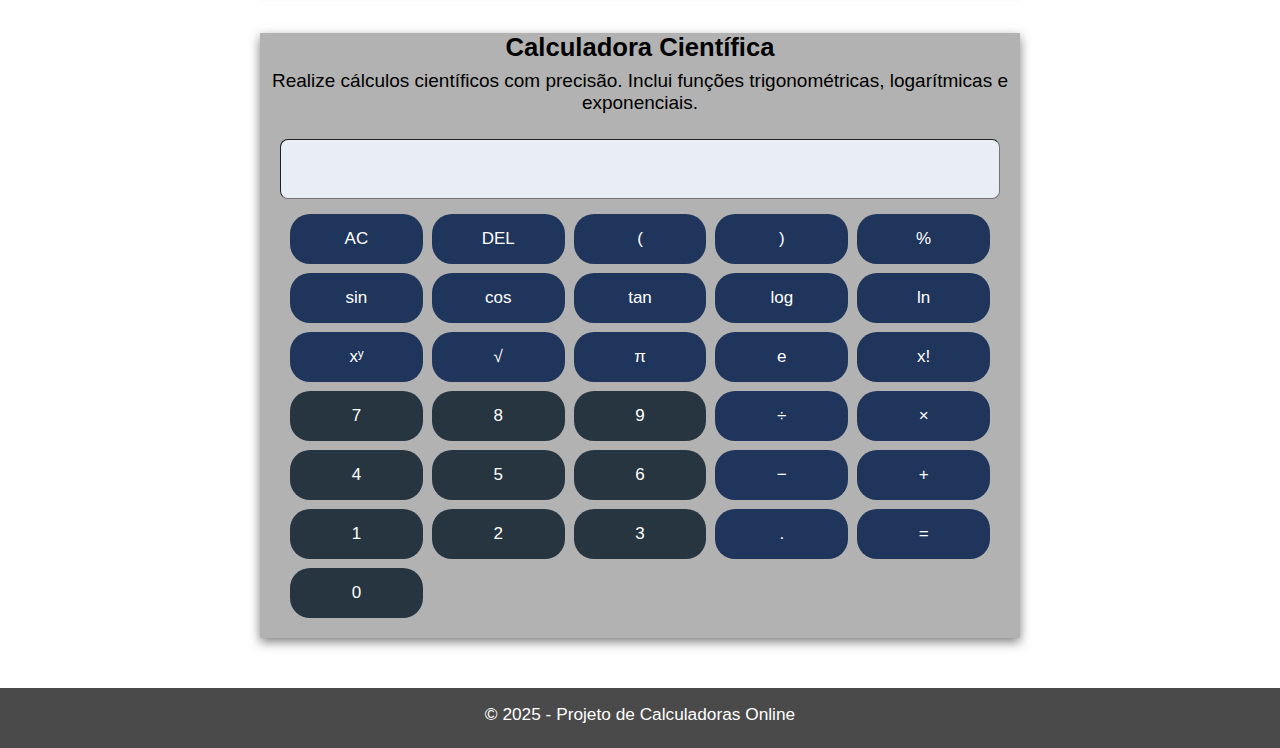
<file: Calculadoras/calculadoras/cientifica.html>
<!DOCTYPE html>
<html lang="en">
<head>
    <meta charset="UTF-8">
    <meta name="viewport" content="width=device-width, initial-scale=1.0">
    <title>Científica</title>
    <link rel="stylesheet" href="../css/style2.css">
    <link rel="stylesheet" href="../css/cient.css">
</head>
<body>
    <header>
      <nav class="menu-links" id="menuLinks">
        <div class="menu" data-menu="Início"><a href="../index.html">Início</a></div>
        <div class="menu" data-menu="IMC"><a href="./imc.html">IMC</a></div>
        <div class="menu" data-menu="Bases"><a href="./bases.html">Bases</a></div>
        <div class="menu" data-menu="Financeira"><a href="./financeira.html">Financeira</a></div>
        <div class="menu" data-menu="Científica"><a href="./cientifica.html">Científica</a></div>
      </nav>
      <div class="menu-toggle" id="menu-toggle">☰</div>
        <h1>Calculadora Científica</h1>
        <p>Faça cálculos científicos e complexos de forma rápida e prática</p>

        <nav class="sidebar" id="sidebar">
          <ul class="menu-box">
            <li class="has-submenu">
              <a href="../index.html">Início</a>
            </li>
            <li class="has-submenu">
              <a href="./imc.html">Calculadora IMC</a>
            </li>
            <li class="has-submenu">
              <a href="./bases.html">Bases Numéricas</a>
            </li>
            <li class="has-submenu">
              <a href="./financeira.html">Financeira</a>
            </li>
            <li class="has-submenu">
              <a href="./cientifica.html">Científica</a>
            </li>
            <li class="has-submenu">
              <a href="./geometrica.html">Geometria</a>
            </li>
          </ul>
        </nav>
    </header>
    <div id="overlay" class="overlay">
    </div>

    <main class="page-content"> 
      <section class="intro-section">
  <h2 class="intro-subtitle">Descubra como utilizar as principais funções desta calculadora e entenda a lógica por trás de cada uma delas.</h2>

  <div class="intro-content">
    <h3>Funções Trigonométricas (sin, cos, tan)</h3>
    <p>Essas funções trabalham com <strong>ângulos</strong> e são muito usadas em geometria e física.</p>
    <ul>
      <li><strong>sin(x):</strong> Retorna o <em>seno</em> de um ângulo (em radianos).</li>
      <li><strong>cos(x):</strong> Retorna o <em>cosseno</em> do ângulo.</li>
      <li><strong>tan(x):</strong> Retorna a <em>tangente</em>.</li>
    </ul>
    <p class="example">Exemplo: sin(π/2) = 1</p>

    <h3>Logaritmos (log e ln)</h3>
    <p>Os logaritmos são usados em cálculos de crescimento, escalas e juros compostos.</p>
    <ul>
      <li><strong>log(x):</strong> Logaritmo de base 10.</li>
      <li><strong>ln(x):</strong> Logaritmo natural (base <em>e</em> ≈ 2,718).</li>
    </ul>
    <p class="example">Exemplo: log(100) = 2, pois 10² = 100</p>

    <h3>Potenciação e Raiz Quadrada (xʸ e √)</h3>
    <p>Usadas em cálculos de potência e extração de raízes.</p>
    <ul>
      <li><strong>xʸ:</strong> Eleva um número <em>x</em> à potência <em>y</em>.</li>
      <li><strong>√x:</strong> Calcula a <em>raiz quadrada</em> de um número.</li>
    </ul>
    <p class="example">Exemplo: 4² = 16 e √9 = 3</p>

    <h3>Constantes Matemáticas (π e e)</h3>
    <p>Essas constantes aparecem em cálculos trigonométricos e exponenciais.</p>
    <ul>
      <li><strong>π (pi):</strong> Relação entre a circunferência e o diâmetro de um círculo (≈ 3,14159).</li>
      <li><strong>e:</strong> Base dos logaritmos naturais (≈ 2,718).</li>
    </ul>

    <h3>Fatorial (x!)</h3>
    <p>Calcula o produto de todos os números inteiros positivos até <em>x</em>.</p>
    <p class="example">Exemplo: 5! = 5 × 4 × 3 × 2 × 1 = 120</p>

    <h3>Porcentagem (%)</h3>
    <p>Usada para cálculos de <strong>juros, descontos</strong> e <strong>proporções</strong>.</p>
    <p class="example">Exemplo: 50 + 10% = 55</p>

    <p class="final-note">
      Essas são algumas das funções mais úteis da calculadora científica. Explore, pratique e veja como ela pode facilitar cálculos matemáticos, financeiros e científicos do dia a dia.
    </p>
  </div>
</section>

      <section class="calc-container">
        <h2>Calculadora Científica</h2>
        <p class="calc-desc">Realize cálculos científicos com precisão. Inclui funções trigonométricas, logarítmicas e exponenciais.</p>

        <div class="sci-calculator">
          <input type="text" id="display" class="display" readonly>

          <div class="sci-buttons">
          <button class="btn" onclick="clearDisplay()" title="Limpar tudo">AC</button>
          <button class="btn" onclick="deleteLast()" title="Apagar último caractere">DEL</button>
          <button class="btn" onclick="appendValue('(')" title="Abrir parêntese">(</button>
          <button class="btn" onclick="appendValue(')')" title="Fechar parêntese">)</button>
          <button class="btn" onclick="appendValue('%')" title="Porcentagem">%</button>

          <button class="btn" onclick="appendValue('sin(')" title="Seno de um ângulo em radianos">sin</button>
          <button class="btn" onclick="appendValue('cos(')" title="Cosseno de um ângulo em radianos">cos</button>
          <button class="btn" onclick="appendValue('tan(')" title="Tangente de um ângulo em radianos">tan</button>
          <button class="btn" onclick="appendValue('log(')" title="Logaritmo base 10">log</button>
          <button class="btn" onclick="appendValue('ln(')" title="Logaritmo natural (base e)">ln</button>

          <button class="btn" onclick="appendValue('^')" title="Potência (x elevado a y)">xʸ</button>
          <button class="btn" onclick="appendValue('√(')" title="Raiz quadrada">√</button>
          <button class="btn" onclick="appendValue('π')" title="Constante pi (≈ 3.14159)">π</button>
          <button class="btn" onclick="appendValue('e')" title="Constante de Euler (≈ 2.718)">e</button>
          <button class="btn" onclick="appendValue('!')" title="Fatorial (n × n-1 × ...)">x!</button>

          <button class="btn-num" onclick="appendValue('7')">7</button>
          <button class="btn-num" onclick="appendValue('8')">8</button>
          <button class="btn-num" onclick="appendValue('9')">9</button>
          <button class="btn operator" onclick="appendValue('/')" title="Divisão">÷</button>

          <button class="btn operator" onclick="appendValue('*')" title="Multiplicação">×</button>
          <button class="btn-num" onclick="appendValue('4')">4</button>
          <button class="btn-num" onclick="appendValue('5')">5</button>
          <button class="btn-num" onclick="appendValue('6')">6</button>

          <button class="btn operator" onclick="appendValue('-')" title="Subtração">−</button>
          <button class="btn operator" onclick="appendValue('+')" title="Adição">+</button>
          <button class="btn-num" onclick="appendValue('1')">1</button>
          <button class="btn-num" onclick="appendValue('2')">2</button>
          <button class="btn-num" onclick="appendValue('3')">3</button>

          <button class="btn" onclick="appendValue('.')" title="Ponto decimal">.</button>
          <button class="btn equal" onclick="calculate()" title="Calcular resultado">=</button>
          <button class="btn-num" onclick="appendValue('0')">0</button>
          
         </div>
        </div>
      </section>

        
    </main>

    <footer>
        <p>&copy; 2025 - Projeto de Calculadoras Online</p>
    </footer>
    <script src="../js/script.js"></script>
    <script src="../js/cient.js"></script>
</body>
</html>
</file>
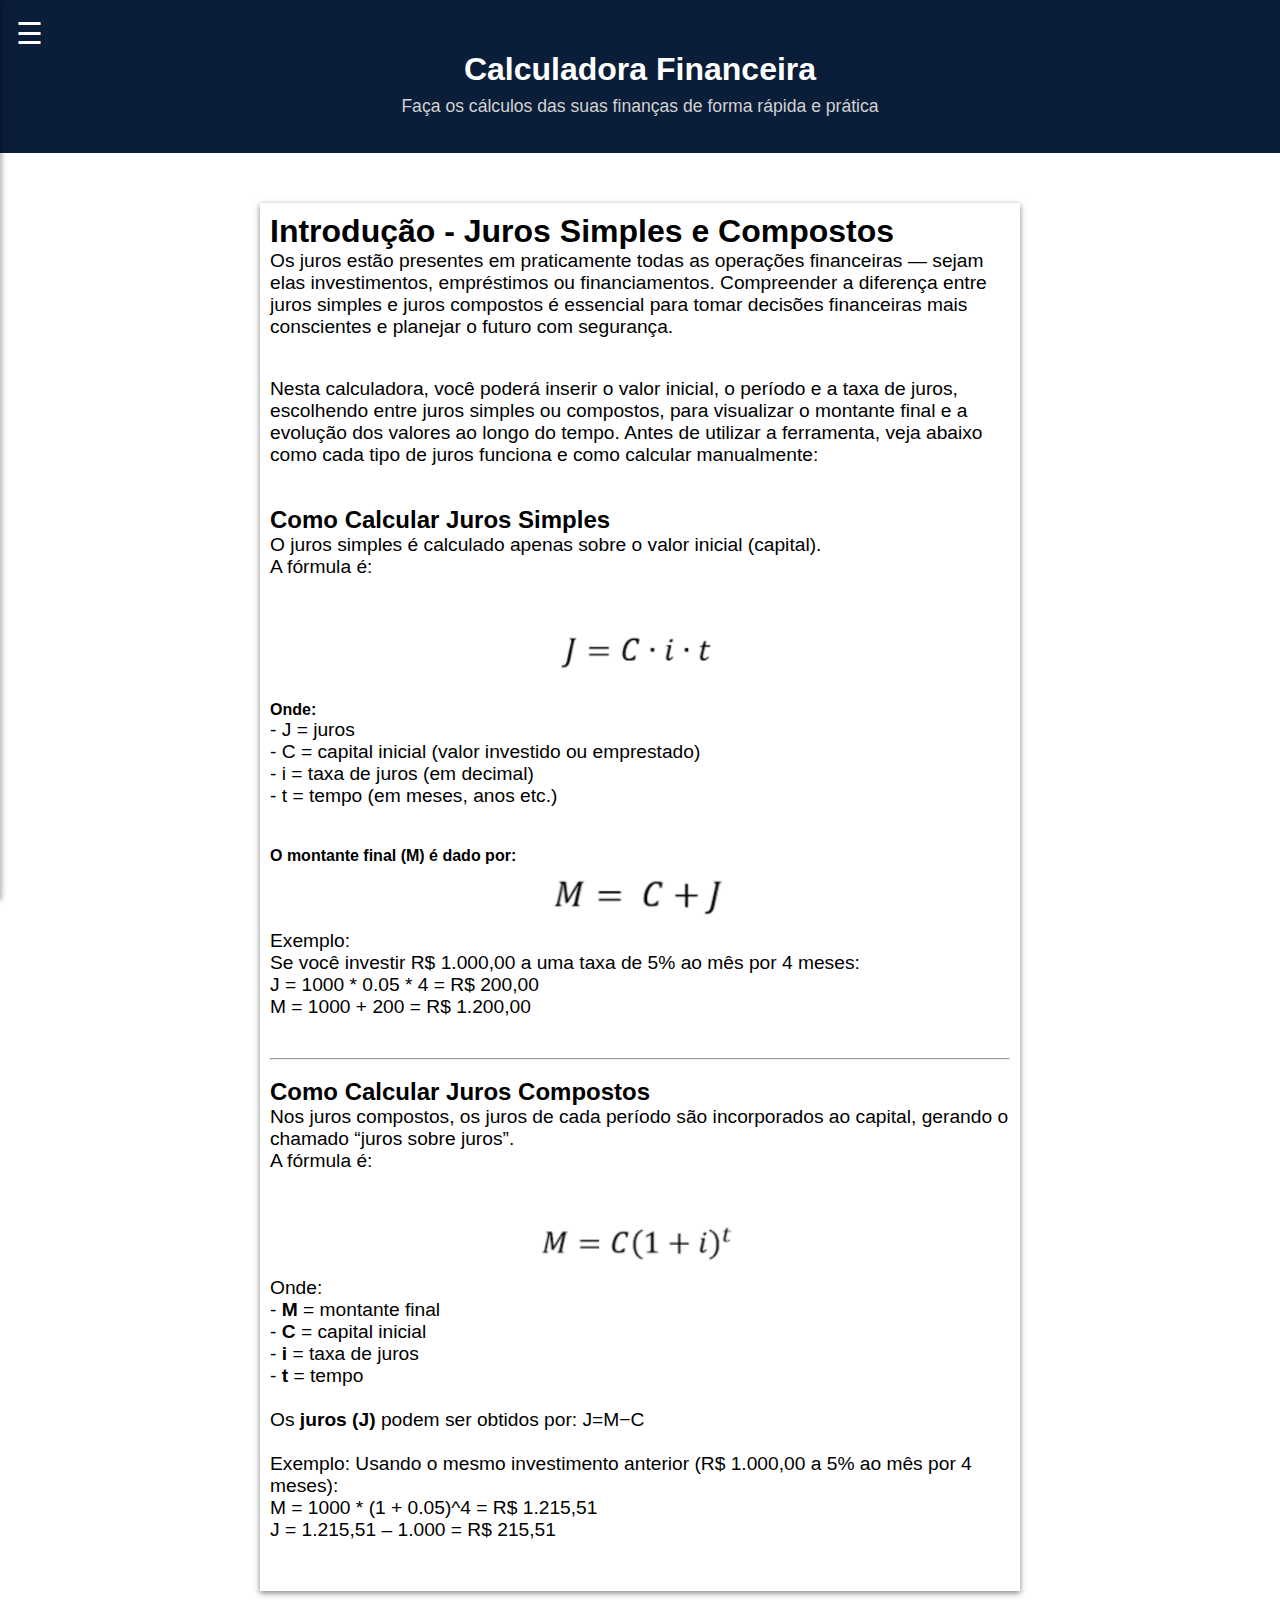
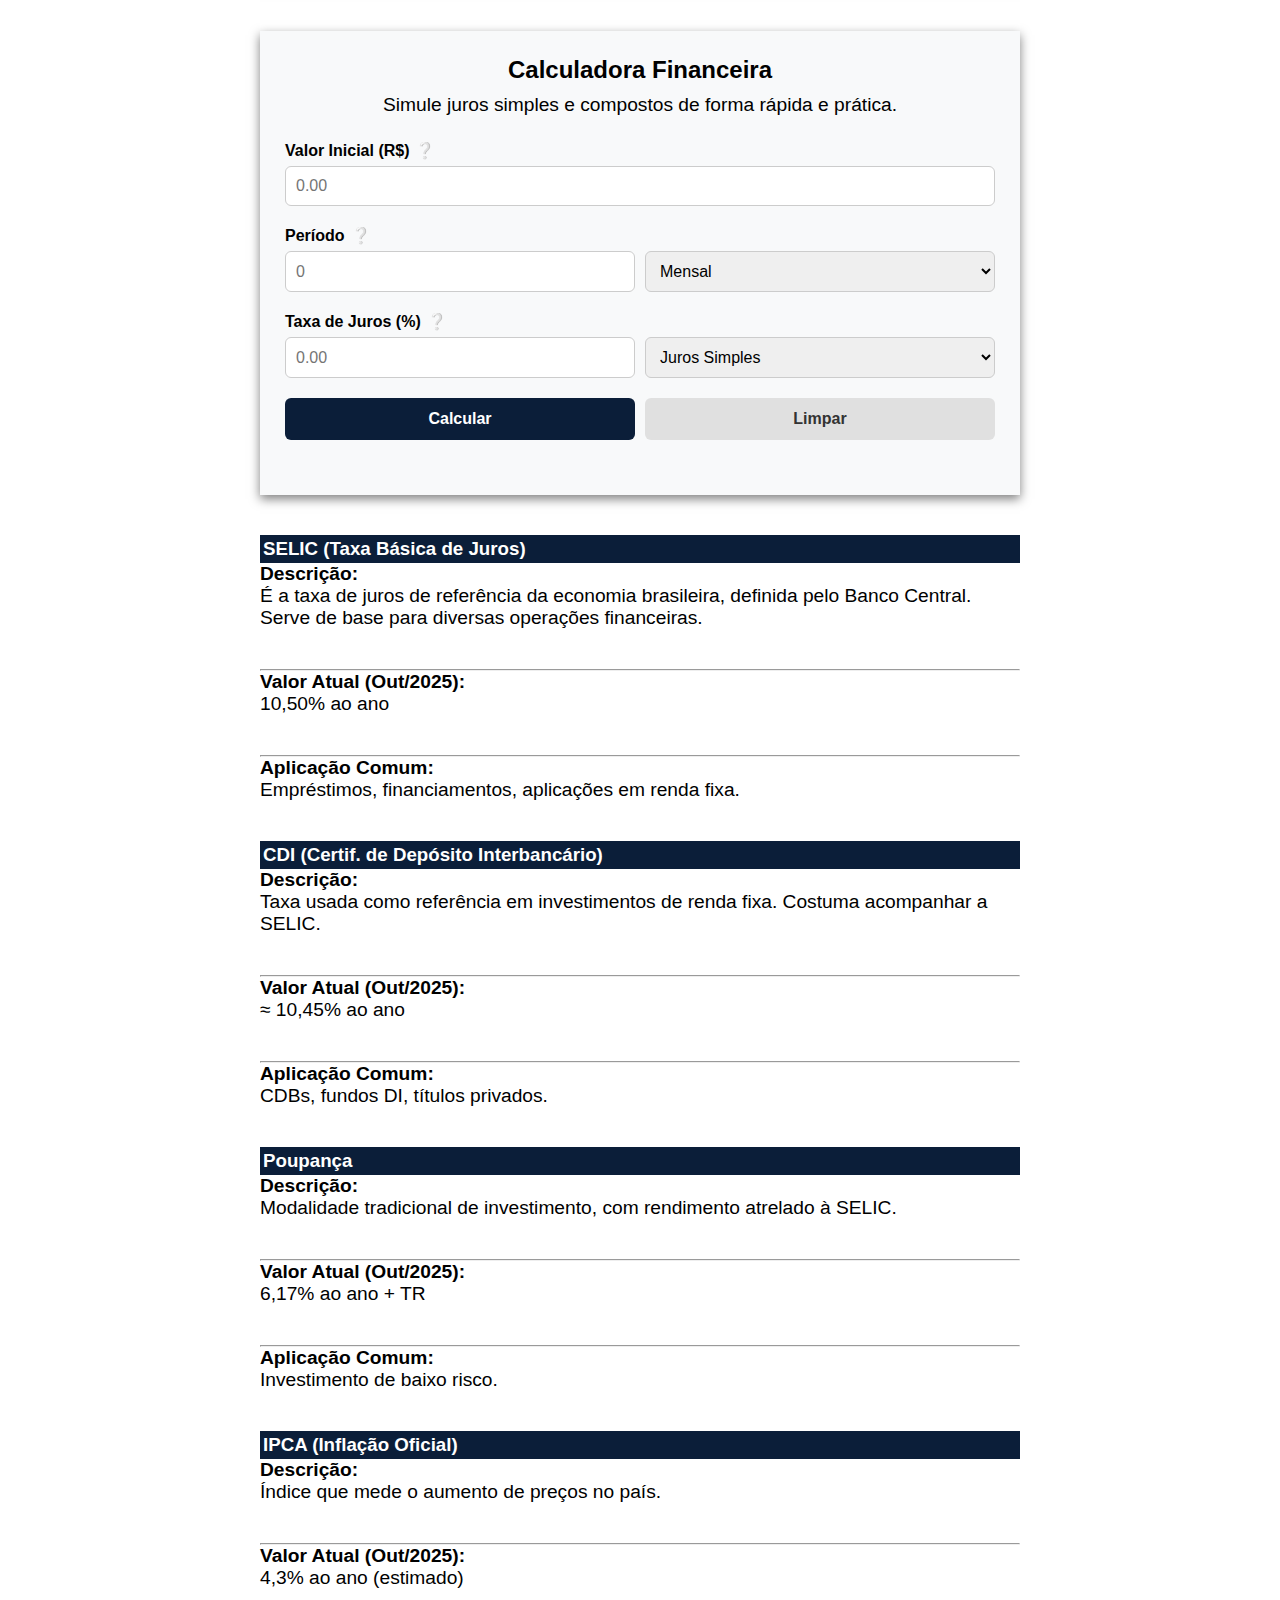
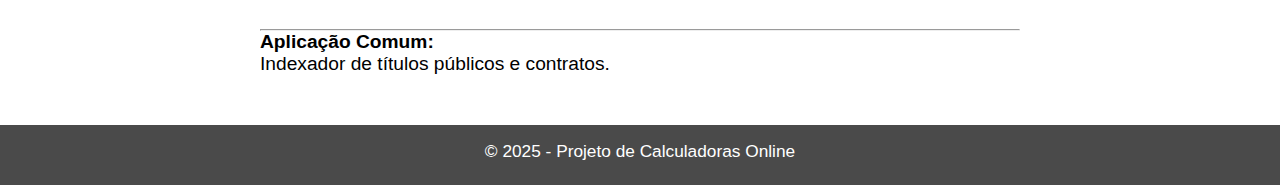
<file: Calculadoras/calculadoras/financeira.html>
<!DOCTYPE html>
<html lang="en">
<head>
    <meta charset="UTF-8">
    <meta name="viewport" content="width=device-width, initial-scale=1.0">
    <title>Financeira</title>
    <link rel="stylesheet" href="../css/style2.css">
    <link rel="stylesheet" href="../css/fin.css">
</head>
<body>
    <header>
      <nav class="menu-links" id="menuLinks">
        <div class="menu" data-menu="Início"><a href="../index.html">Início</a></div>
        <div class="menu" data-menu="IMC"><a href="./imc.html">IMC</a></div>
        <div class="menu" data-menu="Bases"><a href="./bases.html">Bases</a></div>
        <div class="menu" data-menu="Financeira"><a href="./financeira.html">Financeira</a></div>
        <div class="menu" data-menu="Científica"><a href="./cientifica.html">Científica</a></div>
      </nav>
      <div class="menu-toggle" id="menu-toggle">☰</div>
        <h1>Calculadora Financeira</h1>
        <p>Faça os cálculos das suas finanças de forma rápida e prática</p>

        <nav class="sidebar" id="sidebar">
          <ul class="menu-box">
            <li class="has-submenu">
              <a href="../index.html">Início</a>
            </li>
            <li class="has-submenu">
              <a href="./imc.html">Calculadora IMC</a>
            </li>
            <li class="has-submenu">
              <a href="./bases.html">Bases Numéricas</a>
            </li>
            <li class="has-submenu">
              <a href="./financeira.html">Financeira</a>
            </li>
            <li class="has-submenu">
              <a href="./cientifica.html">Científica</a>
            </li>
            <li class="has-submenu">
              <a href="./geometrica.html">Geometria</a>
            </li>
          </ul>
        </nav>
    </header>
    <div id="overlay" class="overlay">
    </div>

    <main class="page-content"> 
      <div class="intro-layout">
        <div class="intro">
          <h1>Introdução - Juros Simples e Compostos</h1>
          <p>Os juros estão presentes em praticamente todas as 
             operações financeiras — sejam elas investimentos, 
             empréstimos ou financiamentos. Compreender a diferença 
             entre juros simples e juros compostos é essencial 
             para tomar decisões financeiras mais conscientes 
             e planejar o futuro com segurança.</p>

          <p>Nesta calculadora, você poderá inserir o valor inicial, 
            o período e a taxa de juros, escolhendo entre juros simples 
            ou compostos, para visualizar o montante final e a evolução 
            dos valores ao longo do tempo. Antes de utilizar a ferramenta, 
            veja abaixo como cada tipo de juros funciona e como calcular 
            manualmente:</p>

            <h2>Como Calcular Juros Simples</h2>
            <p>O juros simples é calculado apenas sobre o valor inicial (capital).<br>
            A fórmula é:</p>
            <img class="juros-equacao" src="../assets/jurossimples.png" alt="equação de juros simples"><br>

            <strong>Onde:</strong>
            <p>- J = juros<br>

               - C = capital inicial (valor investido ou emprestado)<br>

               - i = taxa de juros (em decimal)<br>

               - t = tempo (em meses, anos etc.)</p>

            <strong>O montante final (M) é dado por:</strong>
            <img class="juros-equacao" src="../assets/montantefinal.png" alt="equação do montante final">
            <p>Exemplo:<br>
               Se você investir R$ 1.000,00 a uma taxa de 5% ao mês por 4 meses:<br>
               J = 1000 * 0.05 * 4 = R$ 200,00<br>
               M = 1000 + 200 = R$ 1.200,00</p>
            <hr><br>
            <h2>Como Calcular Juros Compostos</h2>
            <p>Nos juros compostos, os juros de cada período são 
               incorporados ao capital, gerando o chamado “juros sobre juros”.<br>
              A fórmula é:</p>
              <img class="juros-equacao" src="../assets/juroscompostos.png" alt="equação do juros compostos">
              <p>Onde:<br>

                - <b>M</b> = montante final<br>

                - <b>C</b> = capital inicial<br>

                - <b>i</b> = taxa de juros<br>

                - <b>t</b> = tempo<br><br>
              Os <b>juros (J)</b> podem ser obtidos por: J=M−C<br><br>
                Exemplo:
                Usando o mesmo investimento anterior (R$ 1.000,00 a 5% ao mês por 4 meses):<br>
                M = 1000 *  (1 + 0.05)^4 = R$ 1.215,51<br>
                J = 1.215,51 – 1.000 = R$ 215,51</p>
        </div>
      </div>

      <section id="calculadora-financeira">
        <h2>Calculadora Financeira</h2>
        <p>Simule juros simples e compostos de forma rápida e prática.</p>

        <form id="form-juros">
          <div class="input-group">
            <label for="valorInicial">
              Valor Inicial (R$)
              <span class="info" title="Valor inicial é o capital de partida, ou seja, o montante de dinheiro aplicado ou investido.">❔</span>
            </label>
            <input type="number" id="valorInicial" placeholder="0.00" min="0" step="0.01" required>
          </div>

          <div class="input-group">
            <label for="periodo">
              Período
              <span class="info" title="O período representa o tempo total da aplicação. Escolha a unidade desejada (mensal, trimestral, semestral ou anual).">❔</span>
            </label>
            <div class="inline-inputs">
              <input type="number" id="periodo" placeholder="0" min="0" required>
              <select id="tempo">
                <option value="mensal">Mensal</option>
                <option value="trimestral">Trimestral</option>
                <option value="semestral">Semestral</option>
                <option value="anual">Anual</option>
              </select>
            </div>
          </div>

          <div class="input-group">
            <label for="taxaJuros">
              Taxa de Juros (%)
              <span class="info" title="A taxa de juros é a porcentagem de rendimento (ou custo) aplicada em cada período.">❔</span>
            </label>
            <div class="inline-inputs">
              <input type="number" id="taxaJuros" placeholder="0.00" min="0" step="0.01" required>
              <select id="tipoJuros">
                <option value="simples">Juros Simples</option>
                <option value="compostos">Juros Compostos</option>
              </select>
            </div>
          </div>

          <div class="botoes">
            <button type="button" id="calcular">Calcular</button>
            <button type="reset" id="limpar">Limpar</button>
          </div>
        </form>

        <div id="resultado"></div>
      </section>
      <!-- ====== TABELA PADRÃO (DESKTOP) ====== -->
      <table class="value-table">
        <thead>
          <tr>
            <th class="fin-th">Taxa</th>
            <th class="fin-th">Descrição</th>
            <th class="fin-th">Valor Atual (Out/2025)</th>
            <th class="fin-th">Aplicação Comum</th>
          </tr>
        </thead>
        <tbody>
          <tr>
            <td class="fin-td"><strong>SELIC (Taxa Básica de Juros)</strong></td>
            <td class="fin-td">É a taxa de juros de referência da economia brasileira, definida pelo Banco Central. Serve de base para diversas operações financeiras.</td>
            <td class="fin-td"><strong>10,50% ao ano</strong></td>
            <td class="fin-td">Empréstimos, financiamentos, aplicações em renda fixa</td>
          </tr>
          <tr>
            <td class="fin-td"><strong>CDI (Certificado de Depósito Interbancário)</strong></td>
            <td class="fin-td">Taxa usada como referência em investimentos de renda fixa. Costuma acompanhar a SELIC.</td>
            <td class="fin-td"><strong>≈ 10,45% ao ano</strong></td>
            <td class="fin-td">CDBs, fundos DI, títulos privados</td>
          </tr>
          <tr>
            <td class="fin-td"><strong>Poupança</strong></td>
            <td class="fin-td">Modalidade tradicional de investimento, com rendimento atrelado à SELIC.</td>
            <td class="fin-td"><strong>6,17% ao ano + TR</strong></td>
            <td class="fin-td">Investimento de baixo risco</td>
          </tr>
          <tr>
            <td class="fin-td"><strong>IPCA (Inflação Oficial)</strong></td>
            <td class="fin-td">Índice que mede o aumento de preços no país.</td>
            <td class="fin-td"><strong>4,3% ao ano (estimado)</strong></td>
            <td class="fin-td">Indexador de títulos públicos e contratos</td>
          </tr>
        </tbody>
      </table>

      <!-- ====== VERSÃO MOBILE (COLAPSADA) ====== -->
      <div class="mobile-info">
        <h3 class="first-info-mobile">SELIC (Taxa Básica de Juros)</h3>
        <p><strong>Descrição: </strong><br>É a taxa de juros de referência da economia brasileira, definida pelo Banco Central. Serve de base para diversas operações financeiras.</p>
        <hr />
        <p><strong>Valor Atual (Out/2025): </strong><br>10,50% ao ano</p>
        <hr />
        <p><strong>Aplicação Comum: </strong><br>Empréstimos, financiamentos, aplicações em renda fixa.</p>

        <h3 class="first-info-mobile">CDI (Certif. de Depósito Interbancário)</h3>
        <p><strong>Descrição: </strong><br>Taxa usada como referência em investimentos de renda fixa. Costuma acompanhar a SELIC.</p>
        <hr />
        <p><strong>Valor Atual (Out/2025): </strong><br>≈ 10,45% ao ano</p>
        <hr />
        <p><strong>Aplicação Comum: </strong><br>CDBs, fundos DI, títulos privados.</p>

        <h3 class="first-info-mobile">Poupança</h3>
        <p><strong>Descrição: </strong><br>Modalidade tradicional de investimento, com rendimento atrelado à SELIC.</p>
        <hr />
        <p><strong>Valor Atual (Out/2025): </strong><br>6,17% ao ano + TR</p>
        <hr />
        <p><strong>Aplicação Comum: </strong><br>Investimento de baixo risco.</p>

        <h3 class="first-info-mobile">IPCA (Inflação Oficial)</h3>
        <p><strong>Descrição: </strong><br>Índice que mede o aumento de preços no país.</p>
        <hr />
        <p><strong>Valor Atual (Out/2025): </strong><br>4,3% ao ano (estimado)</p>
        <hr />
        <p><strong>Aplicação Comum: </strong><br>Indexador de títulos públicos e contratos.</p>
      </div>

    </main>

    <footer>
        <p>&copy; 2025 - Projeto de Calculadoras Online</p>
    </footer>
    <script src="../js/script.js"></script>
    <script src="../js/fin.js"></script>
</body>
</html>
</file>
<file: css/style2.css>
* {
    margin: 0;
    padding: 0;
    box-sizing: border-box;
    }
    
    :root {
    --azul-marinho: #0b1e39;
    --branco: #ffffff;
    --cinza-executivo: #4a4a4a;
    --preto: #000000;
    }

    /* ===== HEADER ===== */
    html, body{
      height: 100%;
    }

    html{
        font-family: Arial, Helvetica, sans-serif;
    }

    main {
      flex: 1;
      min-height: calc(100vh - 120px); /* altura da tela - header + footer */
    }

    header {
      background-color: var(--azul-marinho);
      color: var(--branco);
      text-align: center;
      padding: 1rem;
    }

    nav{
      width: 80%;
      height: 10px;
      justify-content: left;
      display: flex;
      gap: 10px;  
    }

    nav a{
      color: white;
      text-decoration: none;
      font-size: 22px;
      transition: font-size 0.1s;    
    }

    nav a:hover{
      color:aquamarine;
      font-size: 23px;
    }
    
    header h1 {
      font-size: 2rem;
      margin-bottom: 0.5rem;
    }

    header p {
      font-size: 1.1rem;
      color: #d1d1d1;
    }

    .sidebar.active {
      left: 0;
    }

    .menu-toggle{
      display: none;
    }

    .overlay{
      position: fixed;
      inset: 0;
      background: rgba(0, 0, 0, 0.0);
      display: none;
      z-index: 900;
    }

    .overlay.active {
      display: block;
    }

        /* Sidebar precisa ficar acima do overlay */
    .sidebar {
      position: fixed;
      left: -250px; /* ou o valor que usa */
      top: 0;
      width: 250px;
      height: 100%;
      background: #1e1e2f;
      transition: left 0.3s ease;
      z-index: 1000; /* mais alto que o overlay */
    }

    .sidebar.active {
      left: 0;
    }

    .sidebar {
      position: fixed;
      top: 0;
      left: 0;
      width: 250px;
      height: 100%;
      background-color: var(--azul-marinho);
      padding: 20px;
      box-shadow: 2px 0 5px rgba(0,0,0,0.3);
      transform: translateX(-100%);
      transition: transform 0.3s ease;
      z-index: 1000;
      overflow-y: auto;
    }

    .sidebar.active {
      transform: translateX(0);
    }

    .sidebar ul {
      list-style: none;
      padding: 0;
    }

    .sidebar ul li {
      margin: 10px 0;
    }

    .sidebar ul li a {
      color: white;
      text-decoration: none;
      font-size: 18px;
      display: flex;
      padding: 8px 0;
    }

    /* Submenu (mobile em coluna) */
    .sidebar .submenu {
      display: none;
      padding-left: 15px;
      flex-direction: column;
    }

    .sidebar .has-submenu.active > .submenu {
      display: flex;
    }

    /* CONTEÚDO DA PÁGINA */
    .page-content {
      width: 100%;
      max-width: 800px;
      padding: 0 20px;
      flex: 1;
      margin: 50px auto;
      text-align: left;
      transition: filter 0.3s ease;
    }

    .intro-layout{
      display: flex;
      gap: 30px;
      align-items: flex-start;
      margin-bottom: 8px;
      margin-top:3%;
    }

    .intro{
      margin: 0 auto 40px auto;
      max-width: 800px;
      text-align: left;
      margin-bottom: 0px;
      flex: 2;
      box-shadow: 0 2px 6px rgba(0,0,0,0.5);
      background: white;
      padding: 10px;
    }

    h1 {
      font-size: 2em;
    }

    p {
      font-size: 1.2em;
      margin-bottom: 40px;
    } 


    /* ===== FOOTER ===== */
    footer {
      height: 60px;
      bottom: 0;
      left: 0;
      width: 100%;
      text-align: center;
      padding: 1rem;
      background-color: var(--cinza-executivo);
      color: var(--branco);
      font-size: 0.9rem;
    }

    /* ================= MOBILE ================= */
    @media (max-width: 1380px) {
    nav{
      display: none;
      }
    }

    @media (max-width: 1380px) {
    /* Conteúdo centralizado */
      header{
        height: 17%;
      }

      .sidebar {
      display: block; /* Mas eles só ficam visíveis quando ativados no JS */
    }

    .menu-toggle{
        font-size: 30px;
        display: flex;
      }
    }

      @media (max-width: 500px){
        header{
        text-align: right;
      }
         
      .p-header{
      font-size: 13px;
    }
    }
</file>
<file: css/bases.css>
.base-th{
      padding: 12px 18px;
      background-color: var(--azul-marinho);
      color: white;
    }

    .base-td{
      padding: 6px 9px;
    }

    .value-table{
      width: 100%;
      align-items: center;
    }

/* Estilo base para a seção da calculadora */
#conversor-bases {
  max-width: 800px;
  margin: 40px auto;
  padding: 20px;
  background: #f8f9fa;
  box-shadow: 0 4px 10px rgba(0,0,0,0.5);
  font-family: Arial, sans-serif;
}

#conversor-bases h2 {
  text-align: center;
  margin-bottom: 20px;
  color: black;
}

#conversor-bases h3 {
  margin: 20px 0 10px;
  color: black;
}

/* Inputs e selects */
#conversor-bases label {
  display: block;
  margin: 10px 0 5px;
  font-weight: bold;
  color: black;
}

#conversor-bases input,
#conversor-bases select {
  width: 100%;
  padding: 10px;
  margin-bottom: 15px;
  border: 1px solid #ccc;
  border-radius: 6px;
  font-size: 16px;
  transition: 0.3s;
}

#conversor-bases input:focus,
#conversor-bases select:focus {
  outline: none;
  box-shadow: 0 0 5px rgba(0,119,204,0.3);
}

/* Botão */
#conversor-bases button {
  display: block;
  width: 100%;
  padding: 12px;
  font-size: 16px;
  font-weight: bold;
  background-color: var(--azul-marinho);
  color: white;
  border: none;
  border-radius: 6px;
  cursor: pointer;
  transition: background 0.3s;
}

#conversor-bases button:hover {
  background: #005fa3;
}

/* Resultado */
#resultadoDireto {
  margin-top: 20px;
  padding: 15px;
  background: #eef6ff;
  border: 1px solid #cce0ff;
  border-radius: 6px;
  font-size: 15px;
  color: #333;
}

/* Separador */
#conversor-bases hr {
  margin: 25px 0;
  border: none;
  border-top: 1px solid #ddd;
}
</file>
<file: css/cient.css>
.calc-container {
  text-align: center;
  margin: 40px auto;
  max-width: 800px;
  background-color: rgba(0, 0, 0, 0.3);
  box-shadow: 0 4px 10px rgba(0,0,0,0.5);
}

.calc-container h2 {
  color: black;
  font-size: 1.6rem;
  margin-bottom: 8px;
}

.calc-desc {
  color: black;
  font-size: 19px;
  margin-bottom: 5px;
}

.sci-calculator {
  display: flex;
  flex-direction: column;
  align-items: center;
  padding: 20px;
  border-radius: 12px;
}

.display {
  width: 100%;
  height: 60px;
  font-size: 1.5rem;
  text-align: right;
  margin-bottom: 15px;
  border-width: 1px;
  border-radius: 8px;
  background: #e9eef6;
  padding-right: 15px;
  color: #222;
  outline: none;
}

.sci-buttons {
  display: grid;
  grid-template-columns: repeat(5, 1fr);
  gap: 9px;
  width: 700px ;
  margin: auto;
}

.btn {
  padding: 15px;
  border: none;
  border-radius: 20px;
  font-size: 17px;
  background-color: #1f355b;
  color: #fff;
  cursor: pointer;
  transition: 0.2s;
}

.btn:hover {
  background-color: #2e4d85;
  transform: translateY(-2px);
}

.btn-num{
    background-color: #273541ff;
    padding: 15px;
    border: none;
    border-radius: 20px;
    font-size: 17px;
    color: white;
    cursor: pointer;
    transition: 0.2s;
    }

.btn-num:hover{
    background-color: #2e4d85;
    transform: translateY(-2px);
}

.intro-section {
  background-color: #fff;
  padding: 40px 25px;
  box-shadow: 0 2px 6px rgba(0,0,0,0.5);
  max-width: 900px;
  margin: 40px auto;
  line-height: 1.6;
  color: #0d1f33;
}


.intro-subtitle {
  text-align: center;
  
  color: black;
  margin-bottom: 25px;
}

.intro-content h3 {
  color: black;
  margin-top: 25px;
  font-size: 1.2rem;
}

.intro-content p {
  margin: 8px 0;
}

.intro-content ul {
  margin: 8px 0 12px 20px;
  list-style-type: disc;
}

.example {
  background-color: #f0f7ff;
  border-left: 4px solid var(--azul-marinho);
  padding: 6px 10px;
  border-radius: 6px;
  font-style: italic;
  color: black;
}

.final-note {
  margin-top: 25px;
  background: #f5f9ff;
  padding: 15px;
  border-left: 4px solid var(--azul-marinho);
  border-radius: 8px;
  font-weight: 500;
  text-align: center;
  color: black;
}

@media (max-width: 800px){
  .sci-buttons{
    margin: auto;
    width: 600px;
  }
}

@media (max-width: 700px){
  .sci-buttons{
    margin: auto;
    width: 500px;
  }
}

@media (max-width: 600px){
  .sci-buttons{
    margin: auto;
    width: 400px;
    gap: 7px;
  }
}

@media (max-width: 500px){
  .sci-buttons{
    max-width: 300px;
    gap: 5px;
    
  }
}

@media (max-width: 400px){
  .sci-buttons{
   
    margin-right: 50px;
    margin-left: 50px;
  }
}

@media (max-width: 380px){
  .sci-buttons{
    gap: 1px;
    font-size: 5px;
      grid-template-columns: repeat(4, 1fr);

  }
}

 @media (max-width: 328px){
    .h1-header{
    font-size: 20px;
  }
}
</file>
<file: css/fin.css>
#calculadora-financeira {
      max-width: 800px;
      margin: 40px auto;
      padding: 25px;
      background: #f8f9fa;
      box-shadow: 0 4px 10px rgba(0,0,0,0.5);
      font-family: Arial, sans-serif;
    }

    #calculadora-financeira h2 {
      text-align: center;
      margin-bottom: 10px;
      color: black;
    }

    #calculadora-financeira p {
      text-align: center;
      color: black;
      margin-bottom: 25px;
    }

    .input-group {
      margin-bottom: 20px;
    }

    .input-group label {
      font-weight: bold;
      display: flex;
      align-items: center;
      gap: 6px;
      color: black;
      margin-bottom: 6px;
    }

    .inline-inputs {
      display: flex;
      gap: 10px;
    }

    #calculadora-financeira input,
    #calculadora-financeira select {
      width: 100%;
      padding: 10px;
      border: 1px solid #ccc;
      border-radius: 6px;
      font-size: 16px;
      transition: 0.3s;
    }

    #calculadora-financeira input:focus,
    #calculadora-financeira select:focus {
      outline: none;
      /* background-color: var(--azul-marinho); */
      box-shadow: 0 0 5px rgba(0,119,204,0.3);
    }

    .botoes {
      display: flex;
      justify-content: space-between;
      gap: 10px;
      margin-top: 15px;
    }

    .botoes button {
      flex: 1;
      padding: 12px;
      border: none;
      border-radius: 6px;
      font-weight: bold;
      font-size: 16px;
      cursor: pointer;
      transition: 0.3s;
    }

    #calcular {
      background-color: var(--azul-marinho);
      color: #fff;
    }

    #calcular:hover {
      background: #005fa3;
    }

    #limpar {
      background: #e0e0e0;
      color: #333;
    }

    #limpar:hover {
      background: #cfcfcf;
    }

    /* Resultado */
    #resultado {
      margin-top: 30px;
      overflow: hidden;
      opacity: 0;
      transform: translateY(-10px);
      transition: all 0.4s ease;
    }

    #resultado.show {
      opacity: 1;
      transform: translateY(0);
    }

    #resultado table {
      width: 100%;
      border-collapse: collapse;
      margin-top: 10px;
    }

    #resultado th,
    #resultado td {
      border: 1px solid #ccc;
      padding: 10px;
      text-align: center;
    }

    #resultado th {
      background-color: var(--azul-marinho);
      color: #fff;
    }

    .juros-equacao{
        display: flex;
        height: 65px;
        margin: auto;
    }
 
    .fin-th{
      padding: 3 px;
      background-color: var(--azul-marinho);
      color: white;
    }

    .fin-td{
      padding: 6px 9px;
    }

    .value-table{
      width: 100%;
      align-items: center;
    }

    .mobile-info{
      display: none;
    }

    @media (max-width: 1380px){
      .value-table{
        display: none;
      }

      .mobile-info{
        display: block;
        align-items: center;
        flex-direction: column;
      }

      h3{
        background-color: var(--azul-marinho);
        color: white;
        padding: 3px;
      }
    }

     @media (max-width: 328px){
           .h1-header{
             font-size: 20px;
        }
      }
</file>
<file: css/imc.css>
* {
      margin: 0;
      padding: 0;
      box-sizing: border-box;
    }
    
    :root {
      --azul-marinho: #0b1e39;
      --branco: #ffffff;
      --cinza-executivo: #4a4a4a;
      --preto: #000000;
    }

    /* ===== HEADER ===== */
    html, body{
      height: 100%;
    }

    html{
        font-family: Arial, Helvetica, sans-serif;
    }

    main {
      flex: 1;
      min-height: calc(100vh - 120px); /* altura da tela - header + footer */
    }

    header {
      background-color: var(--azul-marinho);
      color: var(--branco);
      text-align: center;
      padding: 1rem;
    }

    nav{
      width: 80%;
      height: 10px;
      justify-content: left;
      display: flex;
      gap: 10px;  
    }

    nav a{
      color: white;
      text-decoration: none;
      font-size: 22px;
      transition: font-size 0.1s;    
    }

    nav a:hover{
      color:aquamarine;
      font-size: 23px;
    }
    
    header h1 {
      font-size: 2rem;
      margin-bottom: 0.5rem;
    }

    header p {
      font-size: 1.1rem;
      color: #d1d1d1;
    }

    .sidebar.active {
      left: 0;
    }

    .menu-toggle{
      display: none;
    }

    .overlay{
      position: fixed;
      inset: 0;
      background: rgba(0, 0, 0, 0.0);
      display: none;
      z-index: 900;
    }

    .overlay.active {
      display: block;
    }

        /* Sidebar precisa ficar acima do overlay */
    .sidebar {
      position: fixed;
      left: -250px; /* ou o valor que usa */
      top: 0;
      width: 250px;
      height: 100%;
      background: #1e1e2f;
      transition: left 0.3s ease;
      z-index: 1000; /* mais alto que o overlay */
    }

    .sidebar.active {
      left: 0;
    }

    .sidebar {
      position: fixed;
      top: 0;
      left: 0;
      width: 250px;
      height: 100%;
      background-color: var(--azul-marinho);
      padding: 20px;
      box-shadow: 2px 0 5px rgba(0,0,0,0.3);
      transform: translateX(-100%);
      transition: transform 0.3s ease;
      z-index: 1000;
      overflow-y: auto;
    }

    .sidebar.active {
      transform: translateX(0);
    }

    .sidebar ul {
      list-style: none;
      padding: 0;
    }

    .sidebar ul li {
      margin: 10px 0;
    }

    .sidebar ul li a {
      color: white;
      text-decoration: none;
      font-size: 18px;
      display: flex;
      padding: 8px 0;
    }

    /* Submenu (mobile em coluna) */
    .sidebar .submenu {
      display: none;
      padding-left: 15px;
      flex-direction: column;
    }

    .sidebar .has-submenu.active > .submenu {
      display: flex;
    }

    /* CONTEÚDO DA PÁGINA */
    .page-content {
      width: 100%;
      max-width: 800px;
      padding: 0 20px;
      flex: 1;
      margin: 50px auto;
      text-align: left;
      transition: filter 0.3s ease;
    }

    body.dropdown-active .page-content,
    body.dropdown-active footer {
      filter: blur(4px);
    }

    h1 {
      font-size: 2em;
    }

    p {
      font-size: 1.2em;
      margin-bottom: 40px;
    }
    .intro-layout{
      display: flex;
      gap: 30px;
      align-items: flex-start;
      margin-bottom: 8px;
      margin-top:3%;
    }
    
    .intro{
      margin: 0 auto 40px auto;
      max-width: 800px;
      text-align: left;
      margin-bottom: 30px;
      flex: 2;
      box-shadow: 0 2px 6px rgba(0,0,0,0.5);
      border-radius: 0px;
      background: white;
      padding: 10px;
    }

    /* .first-button-consult{
      background-color: var(--azul-marinho);
      color: #fff;
      border: none;
      padding: 1em;
      border-radius: 10px;
      box-shadow: 1px 1px 6px black;
      cursor: pointer;
      transition: background-color 0.3s ease;
      width: 30%;
      font-size: 15px;
      margin: auto;
      display: flex;
      justify-content: center;
    } */

    .imc-equacao{
      display: flex;
      height: 80px;
      align-items: center;
      margin: auto;
    }

    .imc-th{
      padding: 12px 18px;
      background-color: var(--azul-marinho);
      color: white;
    }

    .imc-td{
      padding: 6px 9px;
    }

    .value-table{
      width: 100%;
      align-items: center;
    }

    /* * FINAL DA PÁGINA-------------------------------------- */

    .final-page{ 
      display: flex ;
      gap: 30px;
      align-items: flex-start;
      margin-top:2.5%;
    }

    .final-intro{
      margin: 0 auto 30px auto;
      max-width: 800px;
      text-align: center;
      flex: 2;
      padding: 20px;
      box-shadow: 0 2px 6px rgba(0,0,0,0.5);
      margin-bottom: 10px;
      height: auto;
      overflow: visible;
    }

    .final-button-layout{
      margin-top: 20px;
      display: flex;
      justify-content: center;
      gap: 20px;
    }

    .final-button-yes, .final-button-no, .final-button{
      background-color: rgba(0, 0, 0, 0.2);
      padding: 10px;
      border: none;
      border-radius: 5px;
      cursor:pointer;
    }

    .final-button-yes:hover, .final-button-no:hover, .final-button:hover{
      scale: 1.1;
    }

    .info-table, .second-info-th, .info-td{
      border:1px solid black;
      border-collapse: collapse;
    }

    .first-info-th{
      background-color: var(--azul-marinho);
      color: white;
      padding: 3px;
    }
    
    .p-gif{
      margin-top: 15px;
    }

    .gif-img{
      display: flex;
      height: 100px;
      align-items: center;
      margin: auto;
    }

    .button-no{
      display: flex;
      gap: 30px;
      align-items: flex-start;
      margin-bottom: 40px;
    }

    .other-page{
      margin: 0 auto 40px auto;
      max-width: 800px;
      text-align: center;
      margin-top: 0%;
      margin-bottom: 30px;
      flex: 2;
      padding: 8px;
    }

    .gif-img-2{
      display: flex;
      height: 250px;
      align-items: center;
      margin: auto;
    }

    .button-yes, .other-page{
      max-height: 0;
      opacity: 0;
      overflow: hidden;
      transition: max-height 0.6s ease, opacity 0.6s ease;
    }

    .show-content {
      max-height: 9000px; /* valor grande pra garantir espaço */
      opacity: 1;
    }

    .p-final{
      box-shadow: 1px 1px 6px black;
      padding: 8px;
      margin-bottom: 10px;
    }

    .mobile-info{
      display: none;
    }

/* PASSOS DA CALCULADORA */
    .container {
      background: white;
      padding: 1em;
      text-align: center;
      background: #f8f9fa;
      box-shadow: 0 2px 6px rgba(0,0,0,0.5);
    }

    .first-button {
      background-color: var(--azul-marinho);
      color: #fff;
      border: none;
      padding: 1em;
      border-radius: 10px;
      box-shadow: 1px 1px 6px black;
      cursor: pointer;
      margin-top: 1em;
      transition: background-color 0.3s ease;
      width: 30%;
      font-size: 15px;
    }

    .first-button:hover {
      background-color:steelblue;
      color: black;
    }

    .final-step {
      opacity: 0;
      display: none;
    }

    @keyframes fadeOutLeft {
      from { opacity: 1; transform: translateX(0); }
      to { opacity: 0; transform: translateX(-30px); }
    }

    @keyframes fadeInRight {
      from { opacity: 0; transform: translateX(30px); }
      to { opacity: 1; transform: translateX(0); }
    }

    .step-out {
      animation: fadeOutLeft 0.5s forwards;
    }

    .step-in {
      display: block;
      animation: fadeInRight 0.5s forwards;
    }

    #calc-title {
      font-size: 35px;
    }

    input {
      padding: 10px;
      border-radius: 5px;
      border: none;
      outline: none;
      width: 20%;
      background-color: rgba(0, 0, 0, 0.3);
    }

    .input-info{
      margin-top: 18px;
    }
    
    .input-group {
      display: flex;
      align-items: center;
      gap: 8px;
      justify-content: center;
    }

    .unit {
      font-size: 1em;
      color: #555;
    }


    #resultado {
      font-size: 25px;
      margin-top: 1em;
    }

    /* ===== FOOTER ===== */
    footer {
      height: 60px;
      bottom: 0;
      left: 0;
      width: 100%;
      text-align: center;
      padding: 1rem;
      background-color: var(--cinza-executivo);
      color: var(--branco);
      font-size: 0.9rem;
    }

     /* ================= MOBILE ================= */
    @media (max-width: 1380px) {
    nav{
      display: none;
      }
    }

    @media (max-width: 1380px) {
    /* Conteúdo centralizado */
      header{
        height: 17%;
      }

    .intro-layout, .final-page {
      flex-direction: column;
      align-items: center;
      gap: 20px;
      margin-top:1px;
    }

    .sidebar {
      display: block; /* Mas eles só ficam visíveis quando ativados no JS */
    }

    .menu-toggle{
        font-size: 30px;
        display: flex;
      }

    .final-intro p{
      margin-top: 5px;
    }

    .table-container{
      display: none;
    }

    .mobile-info{
      display: block;
      align-items: center;
      flex-direction: column;
    }

    .first-button{
      width: 50%;
    }

    .first-button-consult{
      margin: auto;
      width: 70%;
    }
    
    .first-info-mobile{
      width: 100%;
      background-color: var(--azul-marinho);
      color: white;
      padding: 3px;
    }

    input {
      width: 80%; /* inputs ocupam mais espaço no mobile */
    }

    .gif-img, .gif-img-2, .imc-equacao {
      margin: 0 auto;
    }

    table {
      font-size: 0.9em;
      width: 100%;
    }
  }

  @media (max-width: 500px){
    header{
      text-align: right;
    }

   .p-header{
      font-size: 13px;
  }

    @media (max-width: 328px){
       .h1-header{
         font-size: 20px;
    }
  }
</file>
<file: Calculadoras/css/style2.css>
* {
    margin: 0;
    padding: 0;
    box-sizing: border-box;
    }
    
    :root {
    --azul-marinho: #0b1e39;
    --branco: #ffffff;
    --cinza-executivo: #4a4a4a;
    --preto: #000000;
    }

    /* ===== HEADER ===== */
    html, body{
      height: 100%;
    }

    html{
        font-family: Arial, Helvetica, sans-serif;
    }

    main {
      flex: 1;
      min-height: calc(100vh - 120px); /* altura da tela - header + footer */
    }

    header {
      background-color: var(--azul-marinho);
      color: var(--branco);
      text-align: center;
      padding: 1rem;
    }

    nav{
      width: 80%;
      height: 10px;
      justify-content: left;
      display: flex;
      gap: 10px;  
    }

    nav a{
      color: white;
      text-decoration: none;
      font-size: 22px;
      transition: font-size 0.1s;    
    }

    nav a:hover{
      color:aquamarine;
      font-size: 23px;
    }
    
    header h1 {
      font-size: 2rem;
      margin-bottom: 0.5rem;
    }

    header p {
      font-size: 1.1rem;
      color: #d1d1d1;
    }

    .sidebar.active {
      left: 0;
    }

    .menu-toggle{
      display: none;
    }

    .overlay{
      position: fixed;
      inset: 0;
      background: rgba(0, 0, 0, 0.0);
      display: none;
      z-index: 900;
    }

    .overlay.active {
      display: block;
    }

        /* Sidebar precisa ficar acima do overlay */
    .sidebar {
      position: fixed;
      left: -250px; /* ou o valor que usa */
      top: 0;
      width: 250px;
      height: 100%;
      background: #1e1e2f;
      transition: left 0.3s ease;
      z-index: 1000; /* mais alto que o overlay */
    }

    .sidebar.active {
      left: 0;
    }

    .sidebar {
      position: fixed;
      top: 0;
      left: 0;
      width: 250px;
      height: 100%;
      background-color: var(--azul-marinho);
      padding: 20px;
      box-shadow: 2px 0 5px rgba(0,0,0,0.3);
      transform: translateX(-100%);
      transition: transform 0.3s ease;
      z-index: 1000;
      overflow-y: auto;
    }

    .sidebar.active {
      transform: translateX(0);
    }

    .sidebar ul {
      list-style: none;
      padding: 0;
    }

    .sidebar ul li {
      margin: 10px 0;
    }

    .sidebar ul li a {
      color: white;
      text-decoration: none;
      font-size: 18px;
      display: flex;
      padding: 8px 0;
    }

    /* Submenu (mobile em coluna) */
    .sidebar .submenu {
      display: none;
      padding-left: 15px;
      flex-direction: column;
    }

    .sidebar .has-submenu.active > .submenu {
      display: flex;
    }

    /* CONTEÚDO DA PÁGINA */
    .page-content {
      width: 100%;
      max-width: 800px;
      padding: 0 20px;
      flex: 1;
      margin: 50px auto;
      text-align: left;
      transition: filter 0.3s ease;
    }

    .intro-layout{
      display: flex;
      gap: 30px;
      align-items: flex-start;
      margin-bottom: 8px;
      margin-top:3%;
    }

    .intro{
      margin: 0 auto 40px auto;
      max-width: 800px;
      text-align: left;
      margin-bottom: 0px;
      flex: 2;
      box-shadow: 0 2px 6px rgba(0,0,0,0.5);
      background: white;
      padding: 10px;
    }

    h1 {
      font-size: 2em;
    }

    p {
      font-size: 1.2em;
      margin-bottom: 40px;
    } 


    /* ===== FOOTER ===== */
    footer {
      height: 60px;
      bottom: 0;
      left: 0;
      width: 100%;
      text-align: center;
      padding: 1rem;
      background-color: var(--cinza-executivo);
      color: var(--branco);
      font-size: 0.9rem;
    }

    /* ================= MOBILE ================= */
    @media (max-width: 1380px) {
    nav{
      display: none;
      }
    }

    @media (max-width: 1380px) {
    /* Conteúdo centralizado */
      header{
        height: 17%;
      }

      .sidebar {
      display: block; /* Mas eles só ficam visíveis quando ativados no JS */
    }

    .menu-toggle{
        font-size: 30px;
        display: flex;
      }
    }

      @media (max-width: 500px){
        header{
        text-align: right;
      }
    }
</file>
<file: Calculadoras/css/bases.css>
.base-th{
      padding: 12px 18px;
      background-color: var(--azul-marinho);
      color: white;
    }

    .base-td{
      padding: 6px 9px;
    }

    .value-table{
      width: 100%;
      align-items: center;
    }

/* Estilo base para a seção da calculadora */
#conversor-bases {
  max-width: 800px;
  margin: 40px auto;
  padding: 20px;
  background: #f8f9fa;
  box-shadow: 0 4px 10px rgba(0,0,0,0.5);
  font-family: Arial, sans-serif;
}

#conversor-bases h2 {
  text-align: center;
  margin-bottom: 20px;
  color: black;
}

#conversor-bases h3 {
  margin: 20px 0 10px;
  color: black;
}

/* Inputs e selects */
#conversor-bases label {
  display: block;
  margin: 10px 0 5px;
  font-weight: bold;
  color: black;
}

#conversor-bases input,
#conversor-bases select {
  width: 100%;
  padding: 10px;
  margin-bottom: 15px;
  border: 1px solid #ccc;
  border-radius: 6px;
  font-size: 16px;
  transition: 0.3s;
}

#conversor-bases input:focus,
#conversor-bases select:focus {
  outline: none;
  box-shadow: 0 0 5px rgba(0,119,204,0.3);
}

/* Botão */
#conversor-bases button {
  display: block;
  width: 100%;
  padding: 12px;
  font-size: 16px;
  font-weight: bold;
  background-color: var(--azul-marinho);
  color: white;
  border: none;
  border-radius: 6px;
  cursor: pointer;
  transition: background 0.3s;
}

#conversor-bases button:hover {
  background: #005fa3;
}

/* Resultado */
#resultadoDireto {
  margin-top: 20px;
  padding: 15px;
  background: #eef6ff;
  border: 1px solid #cce0ff;
  border-radius: 6px;
  font-size: 15px;
  color: #333;
}

/* Separador */
#conversor-bases hr {
  margin: 25px 0;
  border: none;
  border-top: 1px solid #ddd;
}
</file>
<file: Calculadoras/css/cient.css>
.calc-container {
  text-align: center;
  margin: 40px auto;
  max-width: 800px;
  background-color: rgba(0, 0, 0, 0.3);
  box-shadow: 0 4px 10px rgba(0,0,0,0.5);
}

.calc-container h2 {
  color: black;
  font-size: 1.6rem;
  margin-bottom: 8px;
}

.calc-desc {
  color: black;
  font-size: 19px;
  margin-bottom: 5px;
}

.sci-calculator {
  display: flex;
  flex-direction: column;
  align-items: center;
  padding: 20px;
  border-radius: 12px;
}

.display {
  width: 100%;
  height: 60px;
  font-size: 1.5rem;
  text-align: right;
  margin-bottom: 15px;
  border-width: 1px;
  border-radius: 8px;
  background: #e9eef6;
  padding-right: 15px;
  color: #222;
  outline: none;
}

.sci-buttons {
  display: grid;
  grid-template-columns: repeat(5, 1fr);
  gap: 9px;
  width: 700px ;
  margin: auto;
}

.btn {
  padding: 15px;
  border: none;
  border-radius: 20px;
  font-size: 17px;
  background-color: #1f355b;
  color: #fff;
  cursor: pointer;
  transition: 0.2s;
}

.btn:hover {
  background-color: #2e4d85;
  transform: translateY(-2px);
}

.btn-num{
    background-color: #273541ff;
    padding: 15px;
    border: none;
    border-radius: 20px;
    font-size: 17px;
    color: white;
    cursor: pointer;
    transition: 0.2s;
    }

.btn-num:hover{
    background-color: #2e4d85;
    transform: translateY(-2px);
}

.intro-section {
  background-color: #fff;
  padding: 40px 25px;
  box-shadow: 0 2px 6px rgba(0,0,0,0.5);
  max-width: 900px;
  margin: 40px auto;
  line-height: 1.6;
  color: #0d1f33;
}


.intro-subtitle {
  text-align: center;
  
  color: black;
  margin-bottom: 25px;
}

.intro-content h3 {
  color: black;
  margin-top: 25px;
  font-size: 1.2rem;
}

.intro-content p {
  margin: 8px 0;
}

.intro-content ul {
  margin: 8px 0 12px 20px;
  list-style-type: disc;
}

.example {
  background-color: #f0f7ff;
  border-left: 4px solid var(--azul-marinho);
  padding: 6px 10px;
  border-radius: 6px;
  font-style: italic;
  color: black;
}

.final-note {
  margin-top: 25px;
  background: #f5f9ff;
  padding: 15px;
  border-left: 4px solid var(--azul-marinho);
  border-radius: 8px;
  font-weight: 500;
  text-align: center;
  color: black;
}

@media (max-width: 800px){
  .sci-buttons{
    margin: auto;
    width: 600px;
  }
}

@media (max-width: 700px){
  .sci-buttons{
    margin: auto;
    width: 500px;
  }
}

@media (max-width: 600px){
  .sci-buttons{
    margin: auto;
    width: 400px;
    gap: 7px;
  }
}

@media (max-width: 500px){
  .sci-buttons{
    max-width: 300px;
    gap: 5px;
    
  }
}

@media (max-width: 400px){
  .sci-buttons{
   
    margin-right: 50px;
    margin-left: 50px;
  }
}

@media (max-width: 380px){
  .sci-buttons{
    gap: 1px;
    font-size: 5px;
      grid-template-columns: repeat(4, 1fr);

  }
}
</file>
<file: Calculadoras/css/fin.css>
#calculadora-financeira {
      max-width: 800px;
      margin: 40px auto;
      padding: 25px;
      background: #f8f9fa;
      box-shadow: 0 4px 10px rgba(0,0,0,0.5);
      font-family: Arial, sans-serif;
    }

    #calculadora-financeira h2 {
      text-align: center;
      margin-bottom: 10px;
      color: black;
    }

    #calculadora-financeira p {
      text-align: center;
      color: black;
      margin-bottom: 25px;
    }

    .input-group {
      margin-bottom: 20px;
    }

    .input-group label {
      font-weight: bold;
      display: flex;
      align-items: center;
      gap: 6px;
      color: black;
      margin-bottom: 6px;
    }

    .inline-inputs {
      display: flex;
      gap: 10px;
    }

    #calculadora-financeira input,
    #calculadora-financeira select {
      width: 100%;
      padding: 10px;
      border: 1px solid #ccc;
      border-radius: 6px;
      font-size: 16px;
      transition: 0.3s;
    }

    #calculadora-financeira input:focus,
    #calculadora-financeira select:focus {
      outline: none;
      /* background-color: var(--azul-marinho); */
      box-shadow: 0 0 5px rgba(0,119,204,0.3);
    }

    .botoes {
      display: flex;
      justify-content: space-between;
      gap: 10px;
      margin-top: 15px;
    }

    .botoes button {
      flex: 1;
      padding: 12px;
      border: none;
      border-radius: 6px;
      font-weight: bold;
      font-size: 16px;
      cursor: pointer;
      transition: 0.3s;
    }

    #calcular {
      background-color: var(--azul-marinho);
      color: #fff;
    }

    #calcular:hover {
      background: #005fa3;
    }

    #limpar {
      background: #e0e0e0;
      color: #333;
    }

    #limpar:hover {
      background: #cfcfcf;
    }

    /* Resultado */
    #resultado {
      margin-top: 30px;
      overflow: hidden;
      opacity: 0;
      transform: translateY(-10px);
      transition: all 0.4s ease;
    }

    #resultado.show {
      opacity: 1;
      transform: translateY(0);
    }

    #resultado table {
      width: 100%;
      border-collapse: collapse;
      margin-top: 10px;
    }

    #resultado th,
    #resultado td {
      border: 1px solid #ccc;
      padding: 10px;
      text-align: center;
    }

    #resultado th {
      background-color: var(--azul-marinho);
      color: #fff;
    }

    .juros-equacao{
        display: flex;
        height: 65px;
        margin: auto;
    }
 
    .fin-th{
      padding: 3 px;
      background-color: var(--azul-marinho);
      color: white;
    }

    .fin-td{
      padding: 6px 9px;
    }

    .value-table{
      width: 100%;
      align-items: center;
    }

    .mobile-info{
      display: none;
    }

    @media (max-width: 1380px){
      .value-table{
        display: none;
      }

      .mobile-info{
        display: block;
        align-items: center;
        flex-direction: column;
      }

      h3{
        background-color: var(--azul-marinho);
        color: white;
        padding: 3px;
      }
    }
</file>
<file: css/style.css>
/* ===== RESET BÁSICO ===== */
* {
  margin: 0;
  padding: 0;
  box-sizing: border-box;
}

/* ===== VARIÁVEIS DE COR ===== */
:root {
  --azul-marinho: #0b1e39;
  --branco: #ffffff;
  --cinza-executivo: #4a4a4a;
  --preto: #000000;
}

/* ===== ESTILOS GLOBAIS ===== */
body {
  font-family: Arial, Helvetica, sans-serif;
  background-color: var(--branco);
  color: var(--preto);
  line-height: 1.6;   
}

/* ===== HEADER ===== */
header {
  background-color: var(--azul-marinho);
  color: var(--branco);
  text-align: center;
  padding: 2rem 1rem;
}

header h1 {
  font-size: 2rem;
  margin-bottom: 0.5rem;
}

header p {
  font-size: 1.1rem;
  color: #d1d1d1;
}

/* ===== CONTEÚDO PRINCIPAL ===== */
main {
  padding-bottom: 60px;
  display: flex;
  justify-content: center;
}

.cards-container {
  display: grid;
  grid-template-columns: repeat(auto-fit, minmax(220px, 1fr));
  gap: 1.5rem;
  width: 100%;
  max-width: 1000px;
}

/* ===== CARDS ===== */
.card {
  background-color: var(--branco);
  border: 1px solid #ddd;
  border-radius: 10px;
  padding: 1.5rem;
  text-align: center;
  text-decoration: none;
  color: var(--cinza-executivo);
  box-shadow: 0 2px 6px rgba(0,0,0,0.5);
  transition: transform 0.2s ease, box-shadow 0.2s ease;
}

.card:hover {
  transform: translateY(-5px);
  box-shadow: 0 6px 12px rgba(0,0,0,0.2);
  border-color: var(--azul-marinho);
}

.card h2 {
  font-size: 1.5rem;
  margin-bottom: 0.5rem;
  color: var(--azul-marinho);
}

.card p {
  font-size: 0.95rem;
  color: var(--cinza-executivo);
}

/* ===== FOOTER ===== */
footer {
  position: fixed;
  bottom: 0;
  left: 0;
  width: 100%;
  text-align: center;
  padding: 1rem;
  background-color: var(--cinza-executivo);
  color: var(--branco);
  font-size: 0.9rem;
}
</file>
<file: Calculadoras/css/style.css>
/* ===== RESET BÁSICO ===== */
* {
  margin: 0;
  padding: 0;
  box-sizing: border-box;
}

/* ===== VARIÁVEIS DE COR ===== */
:root {
  --azul-marinho: #0b1e39;
  --branco: #ffffff;
  --cinza-executivo: #4a4a4a;
  --preto: #000000;
}

/* ===== ESTILOS GLOBAIS ===== */
body {
  font-family: Arial, Helvetica, sans-serif;
  background-color: var(--branco);
  color: var(--preto);
  line-height: 1.6;   
}

/* ===== HEADER ===== */
header {
  background-color: var(--azul-marinho);
  color: var(--branco);
  text-align: center;
  padding: 2rem 1rem;
}

header h1 {
  font-size: 2rem;
  margin-bottom: 0.5rem;
}

header p {
  font-size: 1.1rem;
  color: #d1d1d1;
}

/* ===== CONTEÚDO PRINCIPAL ===== */
main {
  padding: 2rem 1rem;
  display: flex;
  justify-content: center;
}

.cards-container {
  display: grid;
  grid-template-columns: repeat(auto-fit, minmax(220px, 1fr));
  gap: 1.5rem;
  width: 100%;
  max-width: 1000px;
}

/* ===== CARDS ===== */
.card {
  background-color: var(--branco);
  border: 1px solid #ddd;
  border-radius: 10px;
  padding: 1.5rem;
  text-align: center;
  text-decoration: none;
  color: var(--cinza-executivo);
  box-shadow: 0 2px 6px rgba(0,0,0,0.5);
  transition: transform 0.2s ease, box-shadow 0.2s ease;
}

.card:hover {
  transform: translateY(-5px);
  box-shadow: 0 6px 12px rgba(0,0,0,0.2);
  border-color: var(--azul-marinho);
}

.card h2 {
  font-size: 1.5rem;
  margin-bottom: 0.5rem;
  color: var(--azul-marinho);
}

.card p {
  font-size: 0.95rem;
  color: var(--cinza-executivo);
}

/* ===== FOOTER ===== */
footer {
  position: fixed;
  bottom: 0;
  left: 0;
  width: 100%;
  text-align: center;
  padding: 1rem;
  background-color: var(--cinza-executivo);
  color: var(--branco);
  font-size: 0.9rem;
}
</file>
